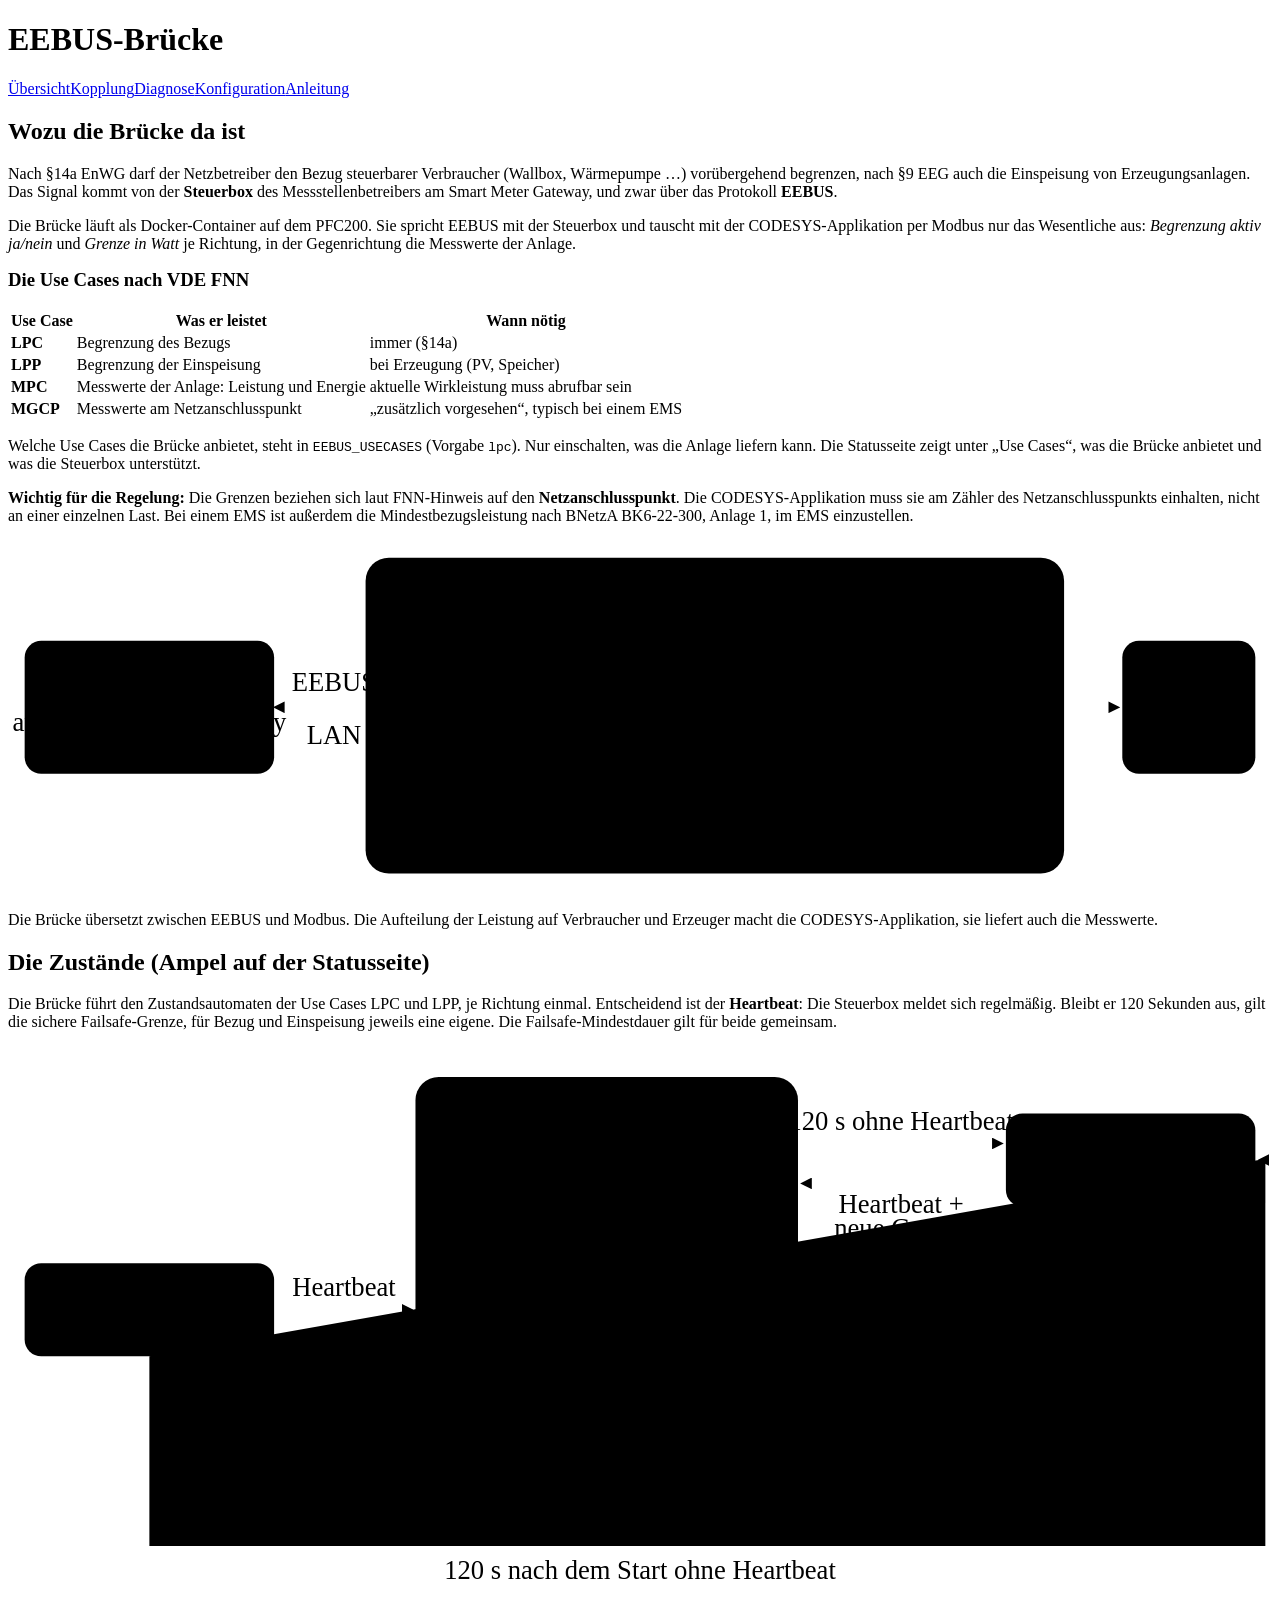
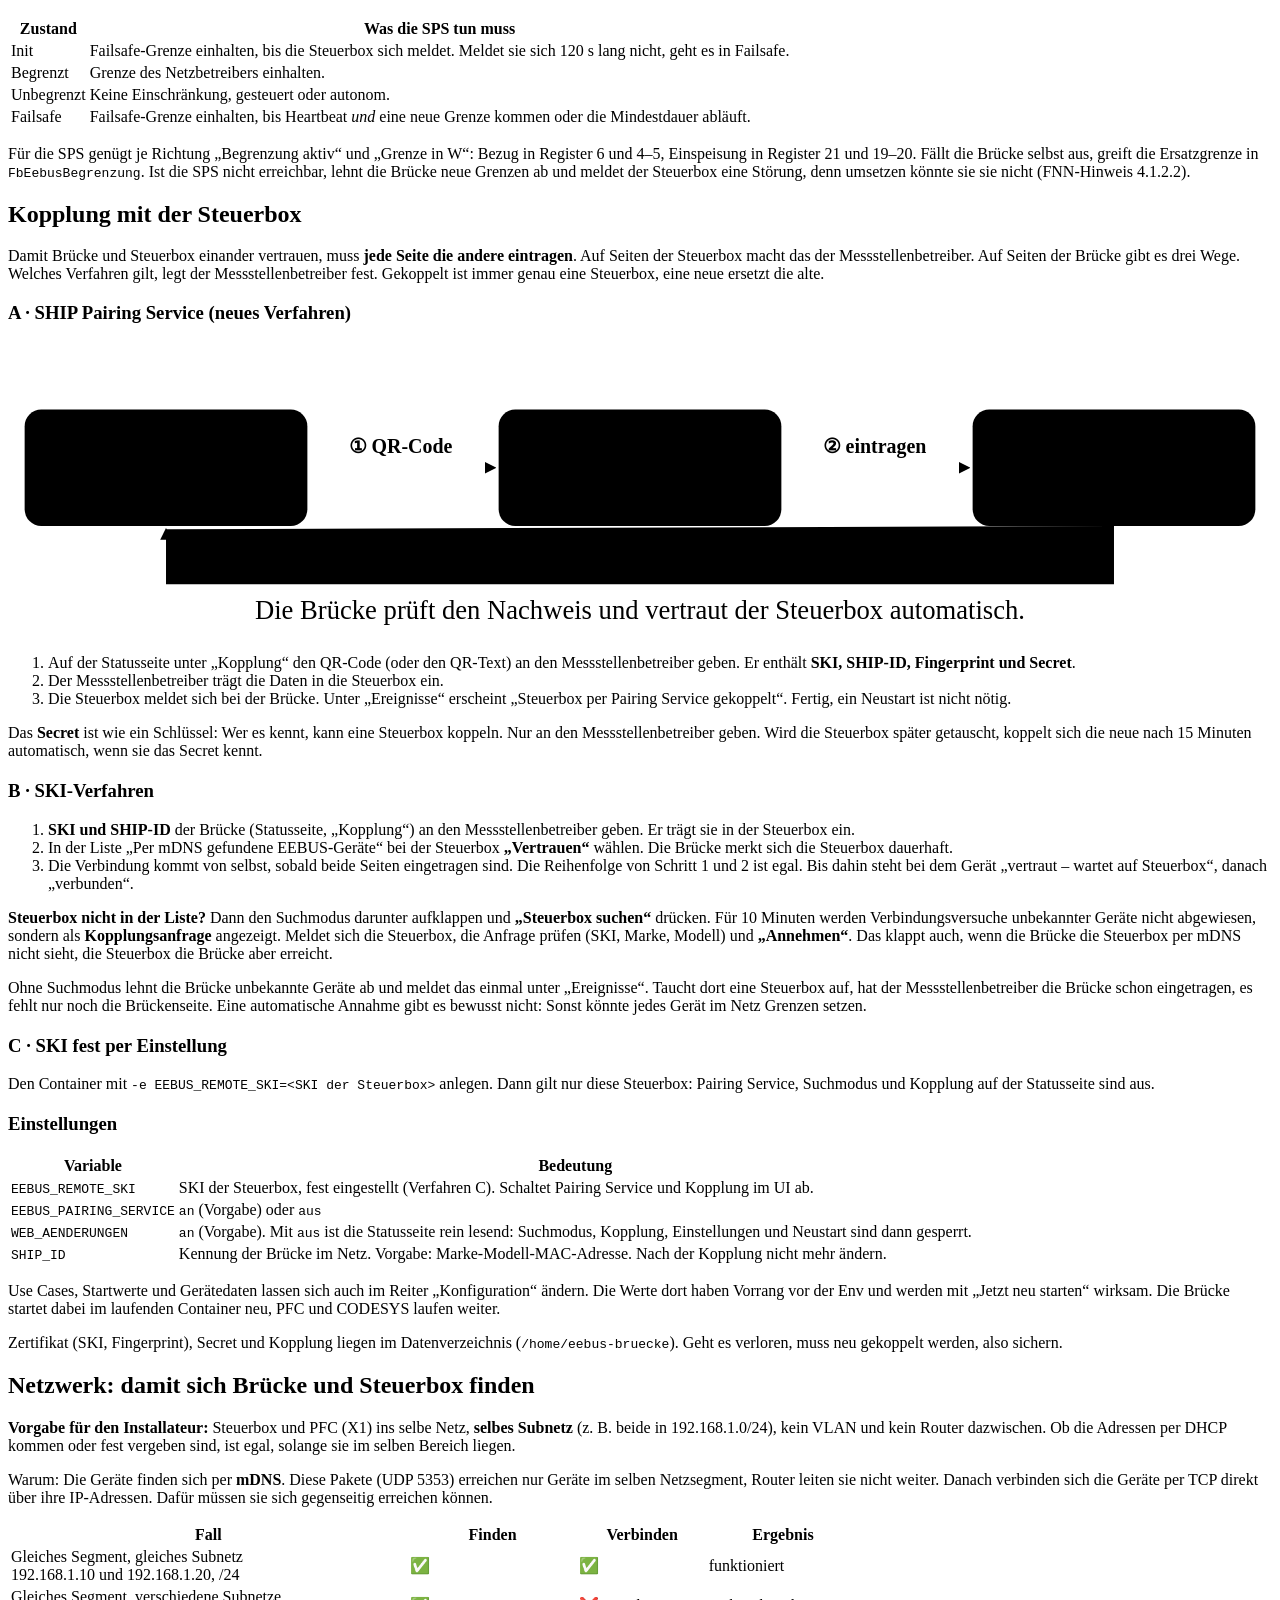
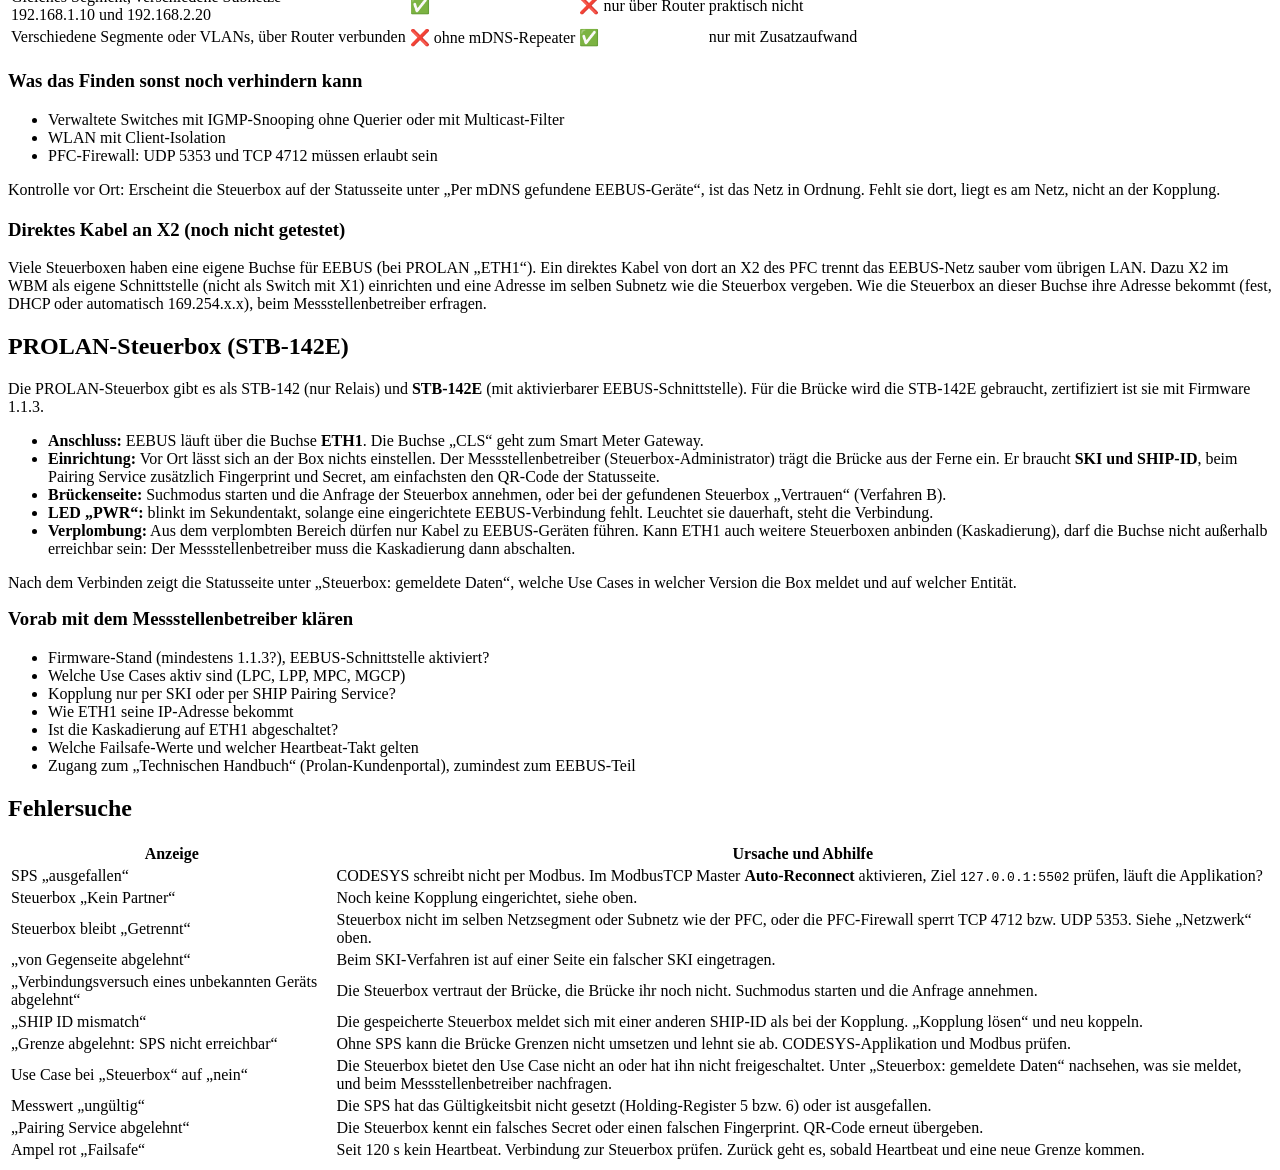
<file: bruecke/web/anleitung.html>
<!DOCTYPE html>
<html lang="de">
<head>
<meta charset="utf-8">
<meta name="viewport" content="width=device-width, initial-scale=1">
<title>Anleitung · EEBUS-Brücke</title>
<!--STIL-->
</head>
<body>
<main>
	<header>
		<div class="kopf">
			<h1>EEBUS-Brücke</h1>
			<nav><a href="./#uebersicht">Übersicht</a><a href="./#kopplung">Kopplung</a><a href="./#diagnose">Diagnose</a><a href="./#konfiguration">Konfiguration</a><a class="aktiv" href="anleitung">Anleitung</a></nav>
		</div>
	</header>

	<div class="anleitung">

	<section class="karte">
		<h2>Wozu die Brücke da ist</h2>
		<p>Nach §14a EnWG darf der Netzbetreiber den Bezug steuerbarer Verbraucher (Wallbox, Wärmepumpe …) vorübergehend begrenzen, nach §9 EEG auch die Einspeisung von Erzeugungsanlagen. Das Signal kommt von der <strong>Steuerbox</strong> des Messstellenbetreibers am Smart Meter Gateway, und zwar über das Protokoll <strong>EEBUS</strong>.</p>
		<p>Die Brücke läuft als Docker-Container auf dem PFC200. Sie spricht EEBUS mit der Steuerbox und tauscht mit der CODESYS-Applikation per Modbus nur das Wesentliche aus: <em>Begrenzung aktiv ja/nein</em> und <em>Grenze in Watt</em> je Richtung, in der Gegenrichtung die Messwerte der Anlage.</p>

		<h3 style="margin-top:16px">Die Use Cases nach VDE FNN</h3>
		<table>
			<thead><tr><th>Use Case</th><th>Was er leistet</th><th>Wann nötig</th></tr></thead>
			<tbody>
				<tr><td><strong>LPC</strong></td><td>Begrenzung des Bezugs</td><td>immer (§14a)</td></tr>
				<tr><td><strong>LPP</strong></td><td>Begrenzung der Einspeisung</td><td>bei Erzeugung (PV, Speicher)</td></tr>
				<tr><td><strong>MPC</strong></td><td>Messwerte der Anlage: Leistung und Energie</td><td>aktuelle Wirkleistung muss abrufbar sein</td></tr>
				<tr><td><strong>MGCP</strong></td><td>Messwerte am Netzanschlusspunkt</td><td>„zusätzlich vorgesehen“, typisch bei einem EMS</td></tr>
			</tbody>
		</table>
		<p class="hinweis">Welche Use Cases die Brücke anbietet, steht in <code>EEBUS_USECASES</code> (Vorgabe <code>lpc</code>). Nur einschalten, was die Anlage liefern kann. Die Statusseite zeigt unter „Use Cases“, was die Brücke anbietet und was die Steuerbox unterstützt.</p>
		<p class="hinweis"><strong>Wichtig für die Regelung:</strong> Die Grenzen beziehen sich laut FNN-Hinweis auf den <strong>Netzanschlusspunkt</strong>. Die CODESYS-Applikation muss sie am Zähler des Netzanschlusspunkts einhalten, nicht an einer einzelnen Last. Bei einem EMS ist außerdem die Mindestbezugsleistung nach BNetzA BK6-22-300, Anlage 1, im EMS einzustellen.</p>

		<svg class="schaubild" viewBox="0 0 760 210" role="img" aria-label="Aufbau: Steuerbox, Brücke im Docker-Container, CODESYS-Applikation, Verbraucher">
			<defs>
				<marker id="pfeil1" viewBox="0 0 10 10" refX="9" refY="5" markerWidth="7" markerHeight="7" orient="auto-start-reverse"><path class="pfeilspitze" d="M0,0 L10,5 L0,10 z"/></marker>
			</defs>
			<rect class="kasten" x="10" y="60" width="150" height="80" rx="10"/>
			<text x="85" y="94" text-anchor="middle" font-weight="600" font-size="14">Steuerbox</text>
			<text x="85" y="114" text-anchor="middle" class="leise-text">am Smart Meter Gateway</text>

			<rect class="kasten-hell" x="215" y="10" width="420" height="190" rx="14"/>
			<text x="425" y="32" text-anchor="middle" class="leise-text">WAGO PFC200</text>

			<rect class="kasten" x="235" y="60" width="160" height="80" rx="10"/>
			<text x="315" y="94" text-anchor="middle" font-weight="600" font-size="14">Brücke</text>
			<text x="315" y="114" text-anchor="middle" class="leise-text">Docker-Container</text>

			<rect class="kasten" x="455" y="60" width="160" height="80" rx="10"/>
			<text x="535" y="94" text-anchor="middle" font-weight="600" font-size="14">CODESYS</text>
			<text x="535" y="114" text-anchor="middle" class="leise-text">FbEebusBruecke …</text>

			<rect class="kasten" x="670" y="60" width="80" height="80" rx="10"/>
			<text x="710" y="96" text-anchor="middle" font-weight="600" font-size="13">Anlage</text>
			<text x="710" y="113" text-anchor="middle" class="leise-text">Last, PV</text>

			<line class="linie" x1="160" y1="100" x2="233" y2="100" marker-end="url(#pfeil1)" marker-start="url(#pfeil1)"/>
			<text x="196" y="90" text-anchor="middle" class="leise-text">EEBUS</text>
			<text x="196" y="122" text-anchor="middle" class="leise-text">LAN</text>

			<line class="linie" x1="395" y1="100" x2="453" y2="100" marker-end="url(#pfeil1)" marker-start="url(#pfeil1)"/>
			<text x="424" y="90" text-anchor="middle" class="leise-text">Modbus</text>

			<line class="linie" x1="615" y1="100" x2="668" y2="100" marker-end="url(#pfeil1)" marker-start="url(#pfeil1)"/>

			<text x="315" y="170" text-anchor="middle" class="leise-text">Status-UI: Port 8090</text>
			<text x="535" y="170" text-anchor="middle" class="leise-text">127.0.0.1:5502</text>
		</svg>
		<p class="legende">Die Brücke übersetzt zwischen EEBUS und Modbus. Die Aufteilung der Leistung auf Verbraucher und Erzeuger macht die CODESYS-Applikation, sie liefert auch die Messwerte.</p>
	</section>

	<section class="karte" style="margin-top:16px">
		<h2>Die Zustände (Ampel auf der Statusseite)</h2>
		<p>Die Brücke führt den Zustandsautomaten der Use Cases LPC und LPP, je Richtung einmal. Entscheidend ist der <strong>Heartbeat</strong>: Die Steuerbox meldet sich regelmäßig. Bleibt er 120 Sekunden aus, gilt die sichere Failsafe-Grenze, für Bezug und Einspeisung jeweils eine eigene. Die Failsafe-Mindestdauer gilt für beide gemeinsam.</p>

		<svg class="schaubild" viewBox="0 0 760 335" role="img" aria-label="Zustände: Init, Begrenzt, Unbegrenzt, Failsafe, Unbegrenzt autonom und ihre Übergänge">
			<defs>
				<marker id="pfeil2" viewBox="0 0 10 10" refX="9" refY="5" markerWidth="7" markerHeight="7" orient="auto-start-reverse"><path class="pfeilspitze" d="M0,0 L10,5 L0,10 z"/></marker>
			</defs>

			<!-- Init -->
			<rect class="rot" x="10" y="130" width="150" height="56" rx="10" stroke-width="1.5"/>
			<text x="85" y="154" text-anchor="middle" font-weight="600" font-size="14">Init</text>
			<text x="85" y="172" text-anchor="middle" class="leise-text">Failsafe-Grenze gilt</text>

			<!-- Gesteuert -->
			<rect class="kasten-hell" x="245" y="18" width="230" height="258" rx="14"/>
			<text x="360" y="40" text-anchor="middle" class="leise-text">von der Steuerbox gesteuert</text>
			<rect class="orange" x="285" y="56" width="150" height="56" rx="10" stroke-width="1.5"/>
			<text x="360" y="80" text-anchor="middle" font-weight="600" font-size="14">Begrenzt</text>
			<text x="360" y="98" text-anchor="middle" class="leise-text">Grenze des Netzbetreibers</text>
			<rect class="gruen" x="285" y="198" width="150" height="56" rx="10" stroke-width="1.5"/>
			<text x="360" y="222" text-anchor="middle" font-weight="600" font-size="14">Unbegrenzt</text>
			<text x="360" y="240" text-anchor="middle" class="leise-text">keine Grenze aktiv</text>
			<line class="linie" x1="360" y1="114" x2="360" y2="196" marker-end="url(#pfeil2)" marker-start="url(#pfeil2)"/>
			<text x="368" y="150" class="leise-text">Grenze aktiv,</text>
			<text x="368" y="165" class="leise-text">aufgehoben</text>
			<text x="368" y="180" class="leise-text">oder abgelaufen</text>

			<!-- Failsafe -->
			<rect class="rot" x="600" y="40" width="150" height="56" rx="10" stroke-width="1.5"/>
			<text x="675" y="64" text-anchor="middle" font-weight="600" font-size="14">Failsafe</text>
			<text x="675" y="82" text-anchor="middle" class="leise-text">Failsafe-Grenze gilt</text>

			<!-- Autonom -->
			<rect class="gruen" x="600" y="220" width="150" height="56" rx="10" stroke-width="1.5"/>
			<text x="675" y="244" text-anchor="middle" font-weight="600" font-size="14">Unbegrenzt</text>
			<text x="675" y="262" text-anchor="middle" class="leise-text">autonom</text>

			<!-- Uebergaenge -->
			<line class="linie" x1="160" y1="158" x2="243" y2="158" marker-end="url(#pfeil2)"/>
			<text x="202" y="150" text-anchor="middle" class="leise-text">Heartbeat</text>

			<line class="linie" x1="475" y1="58" x2="598" y2="58" marker-end="url(#pfeil2)"/>
			<text x="537" y="50" text-anchor="middle" class="leise-text">120 s ohne Heartbeat</text>

			<line class="linie" x1="598" y1="82" x2="477" y2="82" marker-end="url(#pfeil2)"/>
			<text x="537" y="100" text-anchor="middle" class="leise-text">Heartbeat +</text>
			<text x="537" y="114" text-anchor="middle" class="leise-text">neue Grenze</text>

			<line class="linie" x1="675" y1="96" x2="675" y2="218" marker-end="url(#pfeil2)"/>
			<text x="667" y="152" text-anchor="end" class="leise-text">Failsafe-Mindestdauer</text>
			<text x="667" y="167" text-anchor="end" class="leise-text">(2–24 h) abgelaufen</text>

			<line class="linie" x1="600" y1="248" x2="477" y2="248" marker-end="url(#pfeil2)"/>
			<text x="537" y="240" text-anchor="middle" class="leise-text">Heartbeat</text>

			<path class="linie" d="M85,186 V300 H756 V68 H752" marker-end="url(#pfeil2)"/>
			<text x="380" y="320" text-anchor="middle" class="leise-text">120 s nach dem Start ohne Heartbeat</text>
		</svg>

		<table style="margin-top:8px">
			<thead><tr><th>Zustand</th><th>Was die SPS tun muss</th></tr></thead>
			<tbody>
				<tr><td><span class="marke rot">Init</span></td><td>Failsafe-Grenze einhalten, bis die Steuerbox sich meldet. Meldet sie sich 120 s lang nicht, geht es in Failsafe.</td></tr>
				<tr><td><span class="marke orange">Begrenzt</span></td><td>Grenze des Netzbetreibers einhalten.</td></tr>
				<tr><td><span class="marke gruen">Unbegrenzt</span></td><td>Keine Einschränkung, gesteuert oder autonom.</td></tr>
				<tr><td><span class="marke rot">Failsafe</span></td><td>Failsafe-Grenze einhalten, bis Heartbeat <em>und</em> eine neue Grenze kommen oder die Mindestdauer abläuft.</td></tr>
			</tbody>
		</table>
		<p class="hinweis">Für die SPS genügt je Richtung „Begrenzung aktiv“ und „Grenze in W“: Bezug in Register 6 und 4–5, Einspeisung in Register 21 und 19–20. Fällt die Brücke selbst aus, greift die Ersatzgrenze in <code>FbEebusBegrenzung</code>. Ist die SPS nicht erreichbar, lehnt die Brücke neue Grenzen ab und meldet der Steuerbox eine Störung, denn umsetzen könnte sie sie nicht (FNN-Hinweis 4.1.2.2).</p>
	</section>

	<section class="karte" style="margin-top:16px">
		<h2>Kopplung mit der Steuerbox</h2>
		<p>Damit Brücke und Steuerbox einander vertrauen, muss <strong>jede Seite die andere eintragen</strong>. Auf Seiten der Steuerbox macht das der Messstellenbetreiber. Auf Seiten der Brücke gibt es drei Wege. Welches Verfahren gilt, legt der Messstellenbetreiber fest. Gekoppelt ist immer genau eine Steuerbox, eine neue ersetzt die alte.</p>

		<h3>A · SHIP Pairing Service (neues Verfahren)</h3>
		<svg class="schaubild" viewBox="0 0 760 175" role="img" aria-label="Pairing Service: Brücke gibt QR-Code an Messstellenbetreiber, der richtet die Steuerbox ein, die Steuerbox meldet sich bei der Brücke an">
			<defs>
				<marker id="pfeil3" viewBox="0 0 10 10" refX="9" refY="5" markerWidth="7" markerHeight="7" orient="auto-start-reverse"><path class="pfeilspitze" d="M0,0 L10,5 L0,10 z"/></marker>
			</defs>
			<rect class="kasten" x="10" y="40" width="170" height="70" rx="10"/>
			<text x="95" y="70" text-anchor="middle" font-weight="600" font-size="14">Brücke</text>
			<text x="95" y="90" text-anchor="middle" class="leise-text">zeigt QR-Code</text>

			<rect class="kasten" x="295" y="40" width="170" height="70" rx="10"/>
			<text x="380" y="70" text-anchor="middle" font-weight="600" font-size="14">Messstellenbetreiber</text>
			<text x="380" y="90" text-anchor="middle" class="leise-text">richtet Steuerbox ein</text>

			<rect class="kasten" x="580" y="40" width="170" height="70" rx="10"/>
			<text x="665" y="70" text-anchor="middle" font-weight="600" font-size="14">Steuerbox</text>
			<text x="665" y="90" text-anchor="middle" class="leise-text">kennt jetzt das Secret</text>

			<line class="linie" x1="180" y1="75" x2="293" y2="75" marker-end="url(#pfeil3)"/>
			<text x="236" y="66" text-anchor="middle" font-size="12" font-weight="600">① QR-Code</text>
			<line class="linie" x1="465" y1="75" x2="578" y2="75" marker-end="url(#pfeil3)"/>
			<text x="521" y="66" text-anchor="middle" font-size="12" font-weight="600">② eintragen</text>

			<path class="linie" d="M665,110 V145 H95 V112" marker-end="url(#pfeil3)"/>
			<text x="380" y="138" text-anchor="middle" font-size="12" font-weight="600">③ meldet sich an und beweist das Secret</text>
			<text x="380" y="166" text-anchor="middle" class="leise-text">Die Brücke prüft den Nachweis und vertraut der Steuerbox automatisch.</text>
		</svg>
		<ol>
			<li>Auf der Statusseite unter „Kopplung“ den QR-Code (oder den QR-Text) an den Messstellenbetreiber geben. Er enthält <strong>SKI, SHIP-ID, Fingerprint und Secret</strong>.</li>
			<li>Der Messstellenbetreiber trägt die Daten in die Steuerbox ein.</li>
			<li>Die Steuerbox meldet sich bei der Brücke. Unter „Ereignisse“ erscheint „Steuerbox per Pairing Service gekoppelt“. Fertig, ein Neustart ist nicht nötig.</li>
		</ol>
		<p class="hinweis">Das <strong>Secret</strong> ist wie ein Schlüssel: Wer es kennt, kann eine Steuerbox koppeln. Nur an den Messstellenbetreiber geben. Wird die Steuerbox später getauscht, koppelt sich die neue nach 15 Minuten automatisch, wenn sie das Secret kennt.</p>

		<h3 style="margin-top:20px">B · SKI-Verfahren</h3>
		<ol>
			<li><strong>SKI und SHIP-ID</strong> der Brücke (Statusseite, „Kopplung“) an den Messstellenbetreiber geben. Er trägt sie in der Steuerbox ein.</li>
			<li>In der Liste „Per mDNS gefundene EEBUS-Geräte“ bei der Steuerbox <strong>„Vertrauen“</strong> wählen. Die Brücke merkt sich die Steuerbox dauerhaft.</li>
			<li>Die Verbindung kommt von selbst, sobald beide Seiten eingetragen sind. Die Reihenfolge von Schritt 1 und 2 ist egal. Bis dahin steht bei dem Gerät „vertraut – wartet auf Steuerbox“, danach „verbunden“.</li>
		</ol>
		<p><strong>Steuerbox nicht in der Liste?</strong> Dann den Suchmodus darunter aufklappen und <strong>„Steuerbox suchen“</strong> drücken. Für 10 Minuten werden Verbindungsversuche unbekannter Geräte nicht abgewiesen, sondern als <strong>Kopplungsanfrage</strong> angezeigt. Meldet sich die Steuerbox, die Anfrage prüfen (SKI, Marke, Modell) und <strong>„Annehmen“</strong>. Das klappt auch, wenn die Brücke die Steuerbox per mDNS nicht sieht, die Steuerbox die Brücke aber erreicht.</p>
		<p class="hinweis">Ohne Suchmodus lehnt die Brücke unbekannte Geräte ab und meldet das einmal unter „Ereignisse“. Taucht dort eine Steuerbox auf, hat der Messstellenbetreiber die Brücke schon eingetragen, es fehlt nur noch die Brückenseite. Eine automatische Annahme gibt es bewusst nicht: Sonst könnte jedes Gerät im Netz Grenzen setzen.</p>

		<h3 style="margin-top:20px">C · SKI fest per Einstellung</h3>
		<p>Den Container mit <code>-e EEBUS_REMOTE_SKI=&lt;SKI der Steuerbox&gt;</code> anlegen. Dann gilt nur diese Steuerbox: Pairing Service, Suchmodus und Kopplung auf der Statusseite sind aus.</p>

		<h3 style="margin-top:20px">Einstellungen</h3>
		<table>
			<thead><tr><th>Variable</th><th>Bedeutung</th></tr></thead>
			<tbody>
				<tr><td><code>EEBUS_REMOTE_SKI</code></td><td>SKI der Steuerbox, fest eingestellt (Verfahren C). Schaltet Pairing Service und Kopplung im UI ab.</td></tr>
				<tr><td><code>EEBUS_PAIRING_SERVICE</code></td><td><code>an</code> (Vorgabe) oder <code>aus</code></td></tr>
				<tr><td><code>WEB_AENDERUNGEN</code></td><td><code>an</code> (Vorgabe). Mit <code>aus</code> ist die Statusseite rein lesend: Suchmodus, Kopplung, Einstellungen und Neustart sind dann gesperrt.</td></tr>
				<tr><td><code>SHIP_ID</code></td><td>Kennung der Brücke im Netz. Vorgabe: Marke-Modell-MAC-Adresse. Nach der Kopplung nicht mehr ändern.</td></tr>
			</tbody>
		</table>
		<p class="hinweis">Use Cases, Startwerte und Gerätedaten lassen sich auch im Reiter „Konfiguration“ ändern. Die Werte dort haben Vorrang vor der Env und werden mit „Jetzt neu starten“ wirksam. Die Brücke startet dabei im laufenden Container neu, PFC und CODESYS laufen weiter.</p>
		<p class="hinweis">Zertifikat (SKI, Fingerprint), Secret und Kopplung liegen im Datenverzeichnis (<code>/home/eebus-bruecke</code>). Geht es verloren, muss neu gekoppelt werden, also sichern.</p>
	</section>

	<section class="karte" style="margin-top:16px">
		<h2>Netzwerk: damit sich Brücke und Steuerbox finden</h2>
		<p><strong>Vorgabe für den Installateur:</strong> Steuerbox und PFC (X1) ins selbe Netz, <strong>selbes Subnetz</strong> (z. B. beide in 192.168.1.0/24), kein VLAN und kein Router dazwischen. Ob die Adressen per DHCP kommen oder fest vergeben sind, ist egal, solange sie im selben Bereich liegen.</p>
		<p>Warum: Die Geräte finden sich per <strong>mDNS</strong>. Diese Pakete (UDP 5353) erreichen nur Geräte im selben Netzsegment, Router leiten sie nicht weiter. Danach verbinden sich die Geräte per TCP direkt über ihre IP-Adressen. Dafür müssen sie sich gegenseitig erreichen können.</p>
		<table>
			<thead><tr><th>Fall</th><th>Finden</th><th>Verbinden</th><th>Ergebnis</th></tr></thead>
			<tbody>
				<tr><td>Gleiches Segment, gleiches Subnetz<br><span class="leise">192.168.1.10 und 192.168.1.20, /24</span></td><td>✅</td><td>✅</td><td><span class="marke gruen">funktioniert</span></td></tr>
				<tr><td>Gleiches Segment, verschiedene Subnetze<br><span class="leise">192.168.1.10 und 192.168.2.20</span></td><td>✅</td><td>❌ nur über Router</td><td><span class="marke rot">praktisch nicht</span></td></tr>
				<tr><td>Verschiedene Segmente oder VLANs, über Router verbunden</td><td>❌ ohne mDNS-Repeater</td><td>✅</td><td><span class="marke orange">nur mit Zusatzaufwand</span></td></tr>
			</tbody>
		</table>
		<h3 style="margin-top:20px">Was das Finden sonst noch verhindern kann</h3>
		<ul>
			<li>Verwaltete Switches mit IGMP-Snooping ohne Querier oder mit Multicast-Filter</li>
			<li>WLAN mit Client-Isolation</li>
			<li>PFC-Firewall: UDP 5353 und TCP 4712 müssen erlaubt sein</li>
		</ul>
		<p class="hinweis">Kontrolle vor Ort: Erscheint die Steuerbox auf der Statusseite unter „Per mDNS gefundene EEBUS-Geräte“, ist das Netz in Ordnung. Fehlt sie dort, liegt es am Netz, nicht an der Kopplung.</p>
		<h3 style="margin-top:20px">Direktes Kabel an X2 (noch nicht getestet)</h3>
		<p>Viele Steuerboxen haben eine eigene Buchse für EEBUS (bei PROLAN „ETH1“). Ein direktes Kabel von dort an X2 des PFC trennt das EEBUS-Netz sauber vom übrigen LAN. Dazu X2 im WBM als eigene Schnittstelle (nicht als Switch mit X1) einrichten und eine Adresse im selben Subnetz wie die Steuerbox vergeben. Wie die Steuerbox an dieser Buchse ihre Adresse bekommt (fest, DHCP oder automatisch 169.254.x.x), beim Messstellenbetreiber erfragen.</p>
	</section>

	<section class="karte" style="margin-top:16px">
		<h2>PROLAN-Steuerbox (STB-142E)</h2>
		<p>Die PROLAN-Steuerbox gibt es als STB-142 (nur Relais) und <strong>STB-142E</strong> (mit aktivierbarer EEBUS-Schnittstelle). Für die Brücke wird die STB-142E gebraucht, zertifiziert ist sie mit Firmware 1.1.3.</p>
		<ul>
			<li><strong>Anschluss:</strong> EEBUS läuft über die Buchse <strong>ETH1</strong>. Die Buchse „CLS“ geht zum Smart Meter Gateway.</li>
			<li><strong>Einrichtung:</strong> Vor Ort lässt sich an der Box nichts einstellen. Der Messstellenbetreiber (Steuerbox-Administrator) trägt die Brücke aus der Ferne ein. Er braucht <strong>SKI und SHIP-ID</strong>, beim Pairing Service zusätzlich Fingerprint und Secret, am einfachsten den QR-Code der Statusseite.</li>
			<li><strong>Brückenseite:</strong> Suchmodus starten und die Anfrage der Steuerbox annehmen, oder bei der gefundenen Steuerbox „Vertrauen“ (Verfahren B).</li>
			<li><strong>LED „PWR“:</strong> blinkt im Sekundentakt, solange eine eingerichtete EEBUS-Verbindung fehlt. Leuchtet sie dauerhaft, steht die Verbindung.</li>
			<li><strong>Verplombung:</strong> Aus dem verplombten Bereich dürfen nur Kabel zu EEBUS-Geräten führen. Kann ETH1 auch weitere Steuerboxen anbinden (Kaskadierung), darf die Buchse nicht außerhalb erreichbar sein: Der Messstellenbetreiber muss die Kaskadierung dann abschalten.</li>
		</ul>
		<p>Nach dem Verbinden zeigt die Statusseite unter „Steuerbox: gemeldete Daten“, welche Use Cases in welcher Version die Box meldet und auf welcher Entität.</p>
		<h3 style="margin-top:16px">Vorab mit dem Messstellenbetreiber klären</h3>
		<ul>
			<li>Firmware-Stand (mindestens 1.1.3?), EEBUS-Schnittstelle aktiviert?</li>
			<li>Welche Use Cases aktiv sind (LPC, LPP, MPC, MGCP)</li>
			<li>Kopplung nur per SKI oder per SHIP Pairing Service?</li>
			<li>Wie ETH1 seine IP-Adresse bekommt</li>
			<li>Ist die Kaskadierung auf ETH1 abgeschaltet?</li>
			<li>Welche Failsafe-Werte und welcher Heartbeat-Takt gelten</li>
			<li>Zugang zum „Technischen Handbuch“ (Prolan-Kundenportal), zumindest zum EEBUS-Teil</li>
		</ul>
	</section>

	<section class="karte" style="margin-top:16px">
		<h2>Fehlersuche</h2>
		<table>
			<thead><tr><th>Anzeige</th><th>Ursache und Abhilfe</th></tr></thead>
			<tbody>
				<tr><td>SPS „ausgefallen“</td><td>CODESYS schreibt nicht per Modbus. Im ModbusTCP Master <strong>Auto-Reconnect</strong> aktivieren, Ziel <code>127.0.0.1:5502</code> prüfen, läuft die Applikation?</td></tr>
				<tr><td>Steuerbox „Kein Partner“</td><td>Noch keine Kopplung eingerichtet, siehe oben.</td></tr>
				<tr><td>Steuerbox bleibt „Getrennt“</td><td>Steuerbox nicht im selben Netzsegment oder Subnetz wie der PFC, oder die PFC-Firewall sperrt TCP 4712 bzw. UDP 5353. Siehe „Netzwerk“ oben.</td></tr>
				<tr><td>„von Gegenseite abgelehnt“</td><td>Beim SKI-Verfahren ist auf einer Seite ein falscher SKI eingetragen.</td></tr>
				<tr><td>„Verbindungsversuch eines unbekannten Geräts abgelehnt“</td><td>Die Steuerbox vertraut der Brücke, die Brücke ihr noch nicht. Suchmodus starten und die Anfrage annehmen.</td></tr>
				<tr><td>„SHIP ID mismatch“</td><td>Die gespeicherte Steuerbox meldet sich mit einer anderen SHIP-ID als bei der Kopplung. „Kopplung lösen“ und neu koppeln.</td></tr>
				<tr><td>„Grenze abgelehnt: SPS nicht erreichbar“</td><td>Ohne SPS kann die Brücke Grenzen nicht umsetzen und lehnt sie ab. CODESYS-Applikation und Modbus prüfen.</td></tr>
				<tr><td>Use Case bei „Steuerbox“ auf „nein“</td><td>Die Steuerbox bietet den Use Case nicht an oder hat ihn nicht freigeschaltet. Unter „Steuerbox: gemeldete Daten“ nachsehen, was sie meldet, und beim Messstellenbetreiber nachfragen.</td></tr>
				<tr><td>Messwert „ungültig“</td><td>Die SPS hat das Gültigkeitsbit nicht gesetzt (Holding-Register 5 bzw. 6) oder ist ausgefallen.</td></tr>
				<tr><td>„Pairing Service abgelehnt“</td><td>Die Steuerbox kennt ein falsches Secret oder einen falschen Fingerprint. QR-Code erneut übergeben.</td></tr>
				<tr><td>Ampel rot „Failsafe“</td><td>Seit 120 s kein Heartbeat. Verbindung zur Steuerbox prüfen. Zurück geht es, sobald Heartbeat und eine neue Grenze kommen.</td></tr>
			</tbody>
		</table>
	</section>

	</div>
</main>
</body>
</html>
</file>
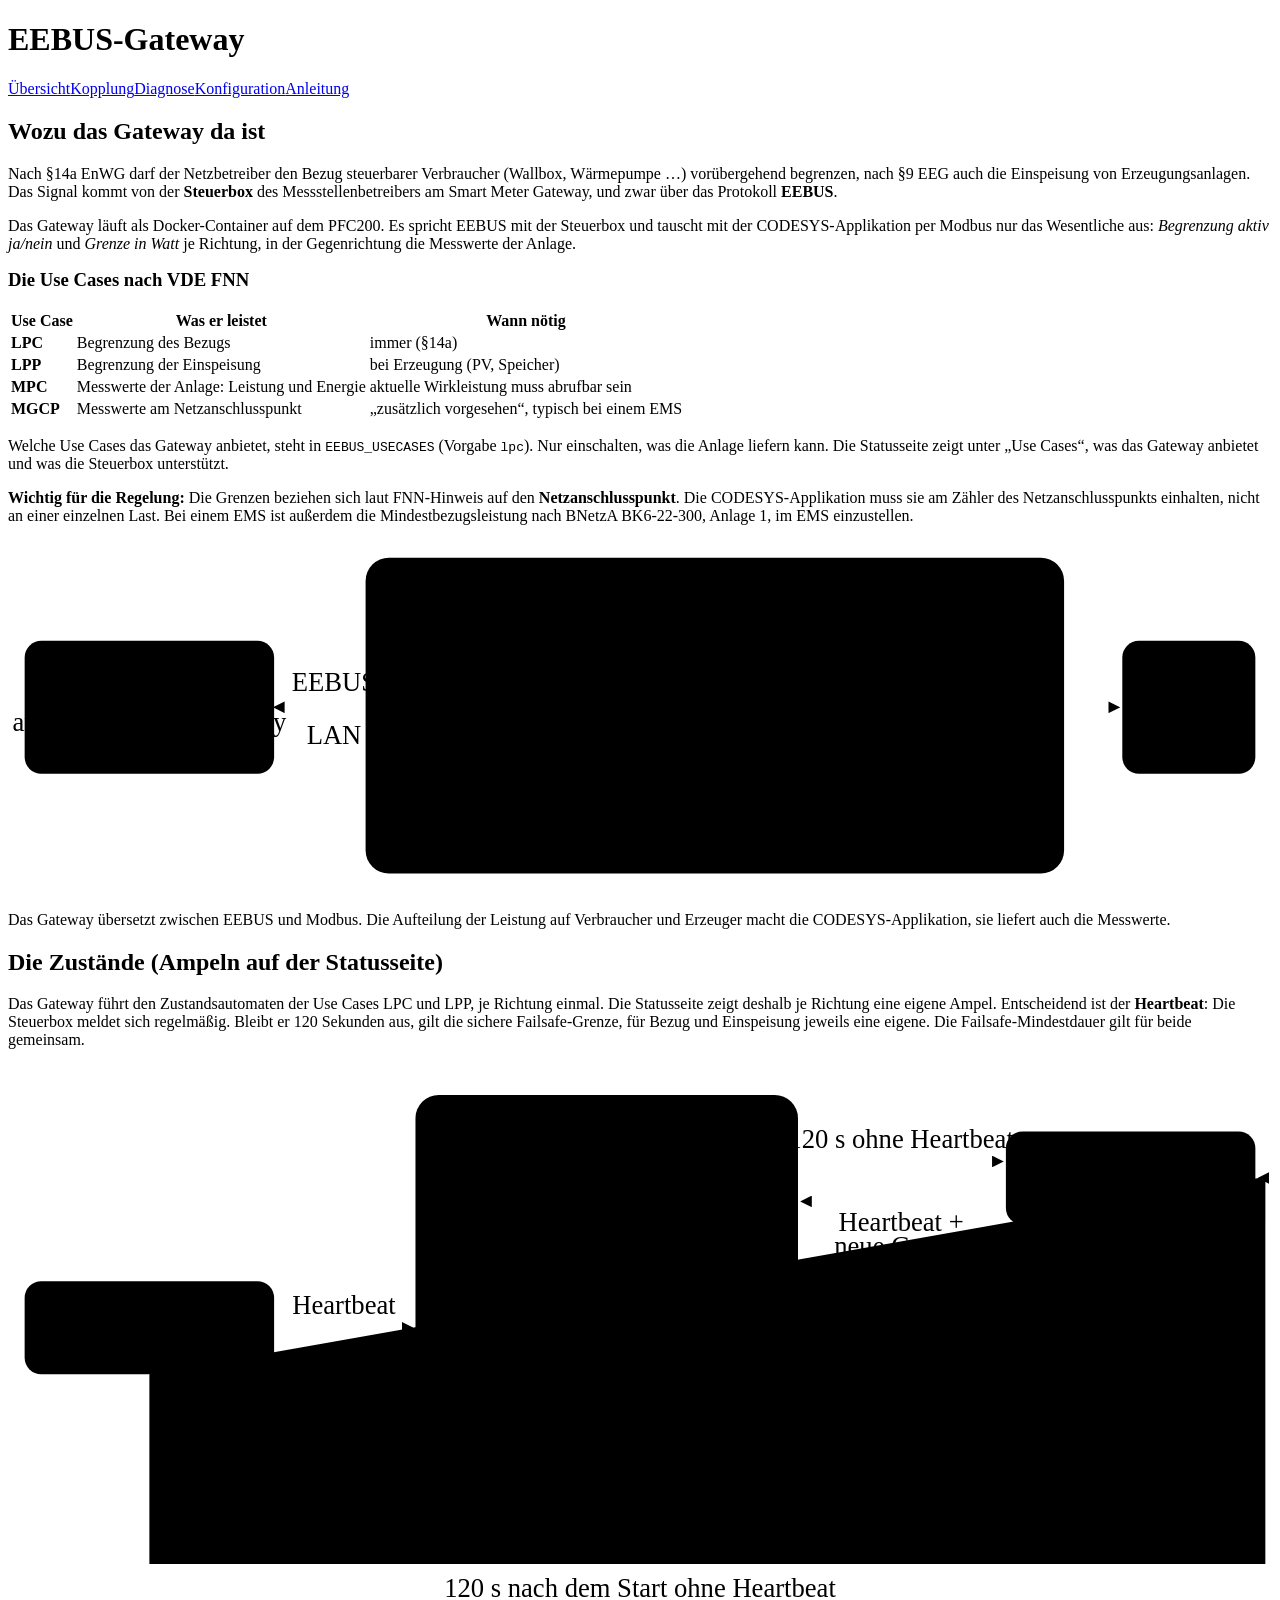
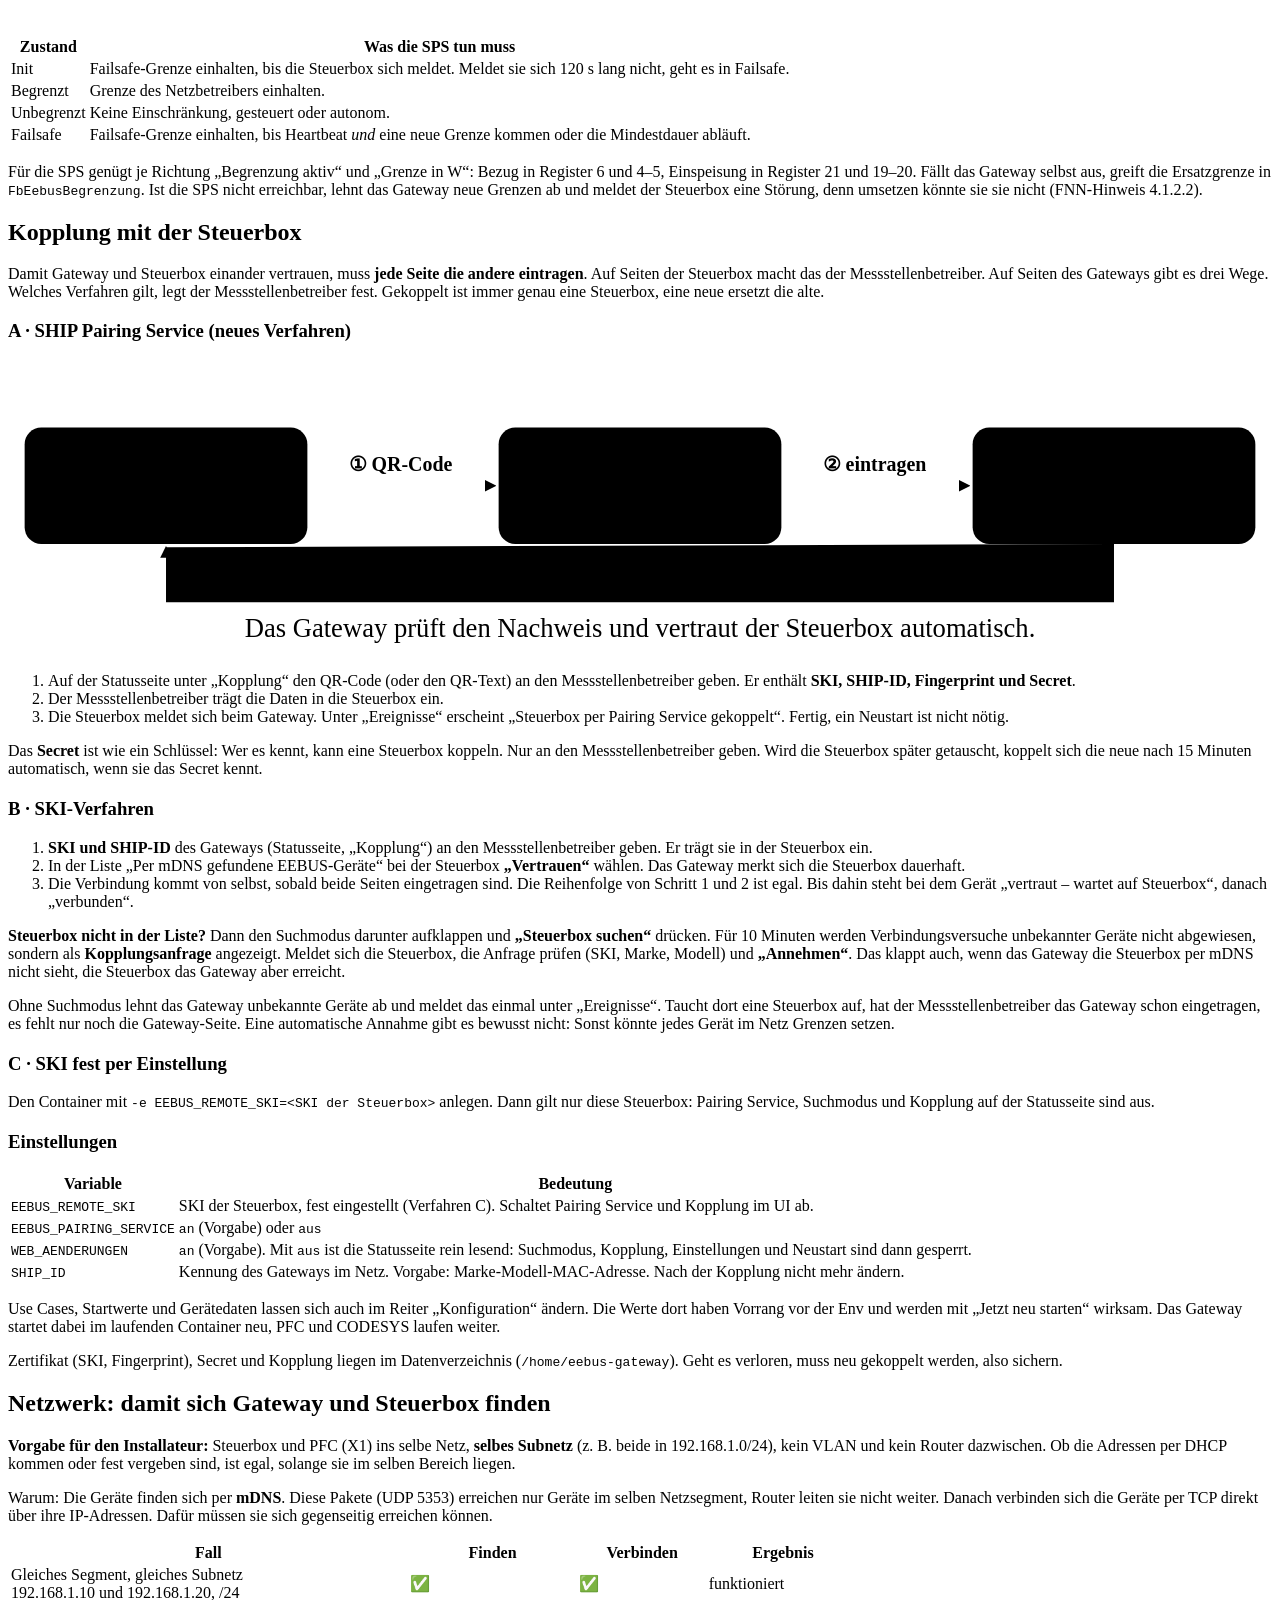
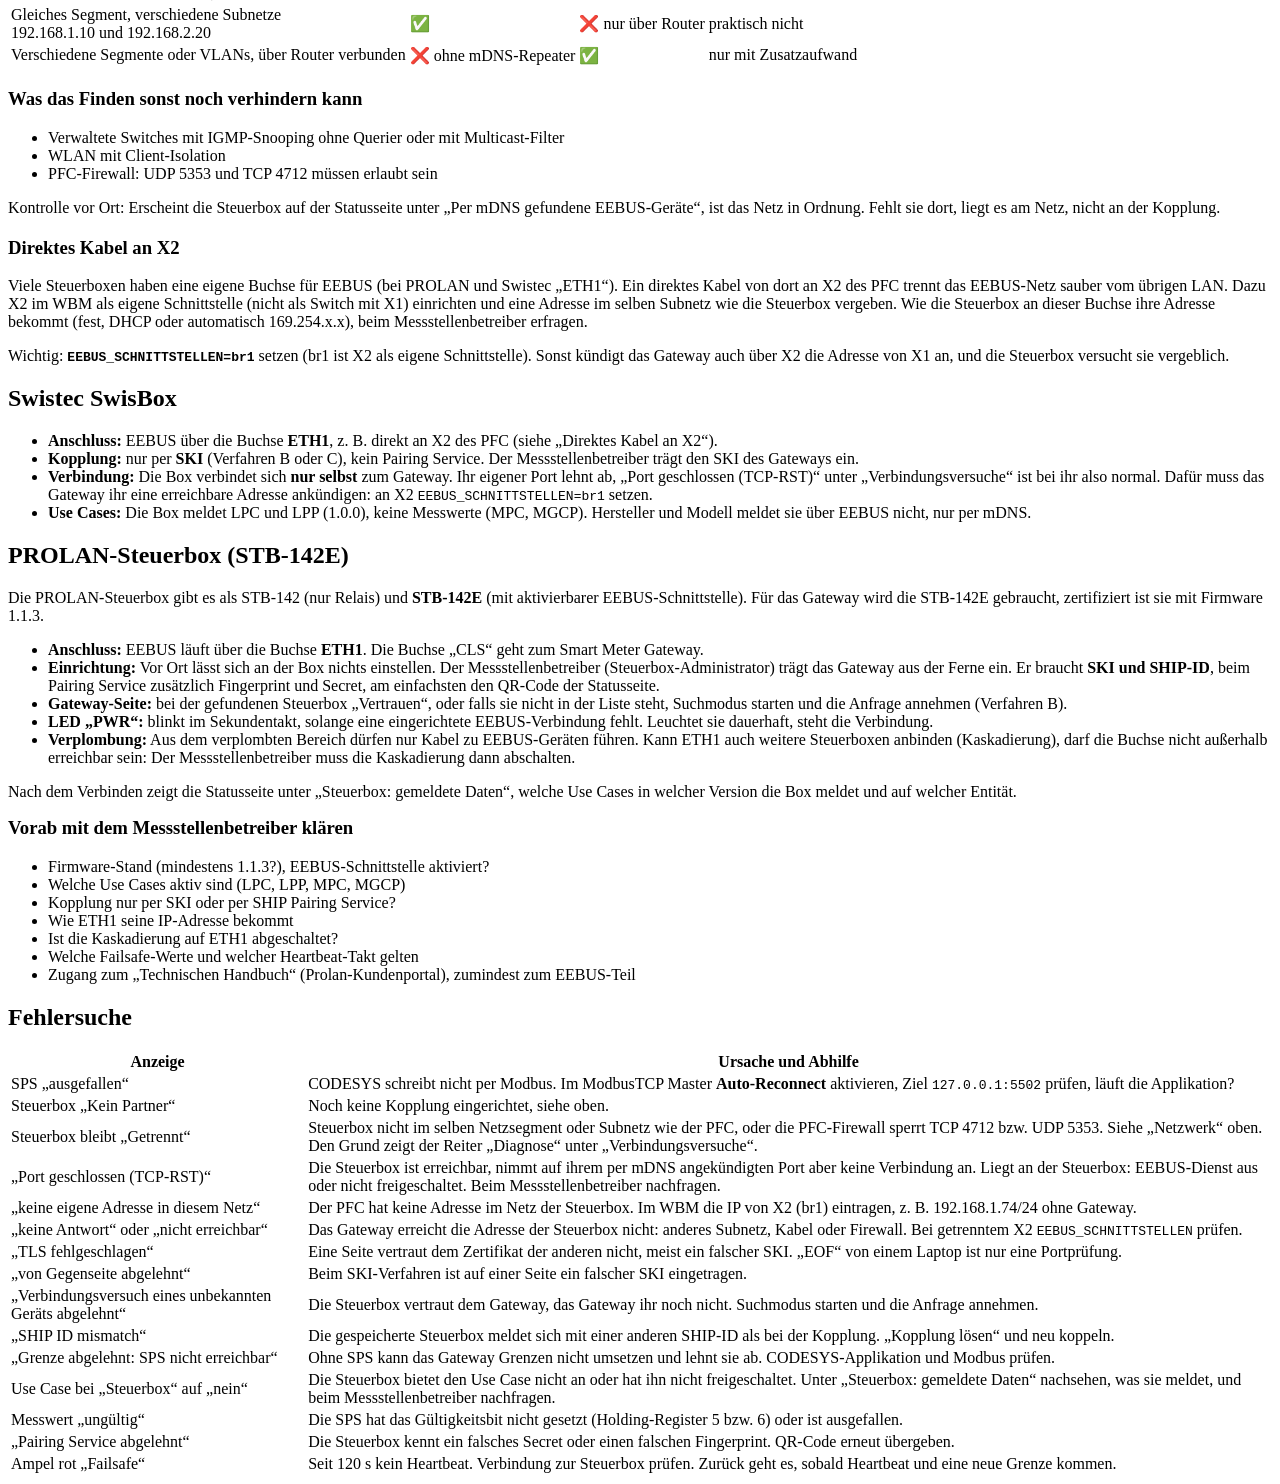
<file: gateway/web/anleitung.html>
<!DOCTYPE html>
<html lang="de">
<head>
<meta charset="utf-8">
<meta name="viewport" content="width=device-width, initial-scale=1">
<title>Anleitung · EEBUS-Gateway</title>
<!--STIL-->
</head>
<body>
<main>
	<header>
		<div class="kopf">
			<h1>EEBUS-Gateway</h1>
			<nav><a href="./#uebersicht">Übersicht</a><a href="./#kopplung">Kopplung</a><a href="./#diagnose">Diagnose</a><a href="./#konfiguration">Konfiguration</a><a class="aktiv" href="anleitung">Anleitung</a></nav>
		</div>
	</header>

	<div class="anleitung">

	<section class="karte">
		<h2>Wozu das Gateway da ist</h2>
		<p>Nach §14a EnWG darf der Netzbetreiber den Bezug steuerbarer Verbraucher (Wallbox, Wärmepumpe …) vorübergehend begrenzen, nach §9 EEG auch die Einspeisung von Erzeugungsanlagen. Das Signal kommt von der <strong>Steuerbox</strong> des Messstellenbetreibers am Smart Meter Gateway, und zwar über das Protokoll <strong>EEBUS</strong>.</p>
		<p>Das Gateway läuft als Docker-Container auf dem PFC200. Es spricht EEBUS mit der Steuerbox und tauscht mit der CODESYS-Applikation per Modbus nur das Wesentliche aus: <em>Begrenzung aktiv ja/nein</em> und <em>Grenze in Watt</em> je Richtung, in der Gegenrichtung die Messwerte der Anlage.</p>

		<h3 style="margin-top:16px">Die Use Cases nach VDE FNN</h3>
		<table>
			<thead><tr><th>Use Case</th><th>Was er leistet</th><th>Wann nötig</th></tr></thead>
			<tbody>
				<tr><td><strong>LPC</strong></td><td>Begrenzung des Bezugs</td><td>immer (§14a)</td></tr>
				<tr><td><strong>LPP</strong></td><td>Begrenzung der Einspeisung</td><td>bei Erzeugung (PV, Speicher)</td></tr>
				<tr><td><strong>MPC</strong></td><td>Messwerte der Anlage: Leistung und Energie</td><td>aktuelle Wirkleistung muss abrufbar sein</td></tr>
				<tr><td><strong>MGCP</strong></td><td>Messwerte am Netzanschlusspunkt</td><td>„zusätzlich vorgesehen“, typisch bei einem EMS</td></tr>
			</tbody>
		</table>
		<p class="hinweis">Welche Use Cases das Gateway anbietet, steht in <code>EEBUS_USECASES</code> (Vorgabe <code>lpc</code>). Nur einschalten, was die Anlage liefern kann. Die Statusseite zeigt unter „Use Cases“, was das Gateway anbietet und was die Steuerbox unterstützt.</p>
		<p class="hinweis"><strong>Wichtig für die Regelung:</strong> Die Grenzen beziehen sich laut FNN-Hinweis auf den <strong>Netzanschlusspunkt</strong>. Die CODESYS-Applikation muss sie am Zähler des Netzanschlusspunkts einhalten, nicht an einer einzelnen Last. Bei einem EMS ist außerdem die Mindestbezugsleistung nach BNetzA BK6-22-300, Anlage 1, im EMS einzustellen.</p>

		<svg class="schaubild" viewBox="0 0 760 210" role="img" aria-label="Aufbau: Steuerbox, Gateway im Docker-Container, CODESYS-Applikation, Verbraucher">
			<defs>
				<marker id="pfeil1" viewBox="0 0 10 10" refX="9" refY="5" markerWidth="7" markerHeight="7" orient="auto-start-reverse"><path class="pfeilspitze" d="M0,0 L10,5 L0,10 z"/></marker>
			</defs>
			<rect class="kasten" x="10" y="60" width="150" height="80" rx="10"/>
			<text x="85" y="94" text-anchor="middle" font-weight="600" font-size="14">Steuerbox</text>
			<text x="85" y="114" text-anchor="middle" class="leise-text">am Smart Meter Gateway</text>

			<rect class="kasten-hell" x="215" y="10" width="420" height="190" rx="14"/>
			<text x="425" y="32" text-anchor="middle" class="leise-text">WAGO PFC200</text>

			<rect class="kasten" x="235" y="60" width="160" height="80" rx="10"/>
			<text x="315" y="94" text-anchor="middle" font-weight="600" font-size="14">Gateway</text>
			<text x="315" y="114" text-anchor="middle" class="leise-text">Docker-Container</text>

			<rect class="kasten" x="455" y="60" width="160" height="80" rx="10"/>
			<text x="535" y="94" text-anchor="middle" font-weight="600" font-size="14">CODESYS</text>
			<text x="535" y="114" text-anchor="middle" class="leise-text">FbEebusGateway …</text>

			<rect class="kasten" x="670" y="60" width="80" height="80" rx="10"/>
			<text x="710" y="96" text-anchor="middle" font-weight="600" font-size="13">Anlage</text>
			<text x="710" y="113" text-anchor="middle" class="leise-text">Last, PV</text>

			<line class="linie" x1="160" y1="100" x2="233" y2="100" marker-end="url(#pfeil1)" marker-start="url(#pfeil1)"/>
			<text x="196" y="90" text-anchor="middle" class="leise-text">EEBUS</text>
			<text x="196" y="122" text-anchor="middle" class="leise-text">LAN</text>

			<line class="linie" x1="395" y1="100" x2="453" y2="100" marker-end="url(#pfeil1)" marker-start="url(#pfeil1)"/>
			<text x="424" y="90" text-anchor="middle" class="leise-text">Modbus</text>

			<line class="linie" x1="615" y1="100" x2="668" y2="100" marker-end="url(#pfeil1)" marker-start="url(#pfeil1)"/>

			<text x="315" y="170" text-anchor="middle" class="leise-text">Status-UI: Port 8090</text>
			<text x="535" y="170" text-anchor="middle" class="leise-text">127.0.0.1:5502</text>
		</svg>
		<p class="legende">Das Gateway übersetzt zwischen EEBUS und Modbus. Die Aufteilung der Leistung auf Verbraucher und Erzeuger macht die CODESYS-Applikation, sie liefert auch die Messwerte.</p>
	</section>

	<section class="karte" style="margin-top:16px">
		<h2>Die Zustände (Ampeln auf der Statusseite)</h2>
		<p>Das Gateway führt den Zustandsautomaten der Use Cases LPC und LPP, je Richtung einmal. Die Statusseite zeigt deshalb je Richtung eine eigene Ampel. Entscheidend ist der <strong>Heartbeat</strong>: Die Steuerbox meldet sich regelmäßig. Bleibt er 120 Sekunden aus, gilt die sichere Failsafe-Grenze, für Bezug und Einspeisung jeweils eine eigene. Die Failsafe-Mindestdauer gilt für beide gemeinsam.</p>

		<svg class="schaubild" viewBox="0 0 760 335" role="img" aria-label="Zustände: Init, Begrenzt, Unbegrenzt, Failsafe, Unbegrenzt autonom und ihre Übergänge">
			<defs>
				<marker id="pfeil2" viewBox="0 0 10 10" refX="9" refY="5" markerWidth="7" markerHeight="7" orient="auto-start-reverse"><path class="pfeilspitze" d="M0,0 L10,5 L0,10 z"/></marker>
			</defs>

			<!-- Init -->
			<rect class="rot" x="10" y="130" width="150" height="56" rx="10" stroke-width="1.5"/>
			<text x="85" y="154" text-anchor="middle" font-weight="600" font-size="14">Init</text>
			<text x="85" y="172" text-anchor="middle" class="leise-text">Failsafe-Grenze gilt</text>

			<!-- Gesteuert -->
			<rect class="kasten-hell" x="245" y="18" width="230" height="258" rx="14"/>
			<text x="360" y="40" text-anchor="middle" class="leise-text">von der Steuerbox gesteuert</text>
			<rect class="orange" x="285" y="56" width="150" height="56" rx="10" stroke-width="1.5"/>
			<text x="360" y="80" text-anchor="middle" font-weight="600" font-size="14">Begrenzt</text>
			<text x="360" y="98" text-anchor="middle" class="leise-text">Grenze des Netzbetreibers</text>
			<rect class="gruen" x="285" y="198" width="150" height="56" rx="10" stroke-width="1.5"/>
			<text x="360" y="222" text-anchor="middle" font-weight="600" font-size="14">Unbegrenzt</text>
			<text x="360" y="240" text-anchor="middle" class="leise-text">keine Grenze aktiv</text>
			<line class="linie" x1="360" y1="114" x2="360" y2="196" marker-end="url(#pfeil2)" marker-start="url(#pfeil2)"/>
			<text x="368" y="150" class="leise-text">Grenze aktiv,</text>
			<text x="368" y="165" class="leise-text">aufgehoben</text>
			<text x="368" y="180" class="leise-text">oder abgelaufen</text>

			<!-- Failsafe -->
			<rect class="rot" x="600" y="40" width="150" height="56" rx="10" stroke-width="1.5"/>
			<text x="675" y="64" text-anchor="middle" font-weight="600" font-size="14">Failsafe</text>
			<text x="675" y="82" text-anchor="middle" class="leise-text">Failsafe-Grenze gilt</text>

			<!-- Autonom -->
			<rect class="gruen" x="600" y="220" width="150" height="56" rx="10" stroke-width="1.5"/>
			<text x="675" y="244" text-anchor="middle" font-weight="600" font-size="14">Unbegrenzt</text>
			<text x="675" y="262" text-anchor="middle" class="leise-text">autonom</text>

			<!-- Uebergaenge -->
			<line class="linie" x1="160" y1="158" x2="243" y2="158" marker-end="url(#pfeil2)"/>
			<text x="202" y="150" text-anchor="middle" class="leise-text">Heartbeat</text>

			<line class="linie" x1="475" y1="58" x2="598" y2="58" marker-end="url(#pfeil2)"/>
			<text x="537" y="50" text-anchor="middle" class="leise-text">120 s ohne Heartbeat</text>

			<line class="linie" x1="598" y1="82" x2="477" y2="82" marker-end="url(#pfeil2)"/>
			<text x="537" y="100" text-anchor="middle" class="leise-text">Heartbeat +</text>
			<text x="537" y="114" text-anchor="middle" class="leise-text">neue Grenze</text>

			<line class="linie" x1="675" y1="96" x2="675" y2="218" marker-end="url(#pfeil2)"/>
			<text x="667" y="152" text-anchor="end" class="leise-text">Failsafe-Mindestdauer</text>
			<text x="667" y="167" text-anchor="end" class="leise-text">(2–24 h) abgelaufen</text>

			<line class="linie" x1="600" y1="248" x2="477" y2="248" marker-end="url(#pfeil2)"/>
			<text x="537" y="240" text-anchor="middle" class="leise-text">Heartbeat</text>

			<path class="linie" d="M85,186 V300 H756 V68 H752" marker-end="url(#pfeil2)"/>
			<text x="380" y="320" text-anchor="middle" class="leise-text">120 s nach dem Start ohne Heartbeat</text>
		</svg>

		<table style="margin-top:8px">
			<thead><tr><th>Zustand</th><th>Was die SPS tun muss</th></tr></thead>
			<tbody>
				<tr><td><span class="marke rot">Init</span></td><td>Failsafe-Grenze einhalten, bis die Steuerbox sich meldet. Meldet sie sich 120 s lang nicht, geht es in Failsafe.</td></tr>
				<tr><td><span class="marke orange">Begrenzt</span></td><td>Grenze des Netzbetreibers einhalten.</td></tr>
				<tr><td><span class="marke gruen">Unbegrenzt</span></td><td>Keine Einschränkung, gesteuert oder autonom.</td></tr>
				<tr><td><span class="marke rot">Failsafe</span></td><td>Failsafe-Grenze einhalten, bis Heartbeat <em>und</em> eine neue Grenze kommen oder die Mindestdauer abläuft.</td></tr>
			</tbody>
		</table>
		<p class="hinweis">Für die SPS genügt je Richtung „Begrenzung aktiv“ und „Grenze in W“: Bezug in Register 6 und 4–5, Einspeisung in Register 21 und 19–20. Fällt das Gateway selbst aus, greift die Ersatzgrenze in <code>FbEebusBegrenzung</code>. Ist die SPS nicht erreichbar, lehnt das Gateway neue Grenzen ab und meldet der Steuerbox eine Störung, denn umsetzen könnte sie sie nicht (FNN-Hinweis 4.1.2.2).</p>
	</section>

	<section class="karte" style="margin-top:16px">
		<h2>Kopplung mit der Steuerbox</h2>
		<p>Damit Gateway und Steuerbox einander vertrauen, muss <strong>jede Seite die andere eintragen</strong>. Auf Seiten der Steuerbox macht das der Messstellenbetreiber. Auf Seiten des Gateways gibt es drei Wege. Welches Verfahren gilt, legt der Messstellenbetreiber fest. Gekoppelt ist immer genau eine Steuerbox, eine neue ersetzt die alte.</p>

		<h3>A · SHIP Pairing Service (neues Verfahren)</h3>
		<svg class="schaubild" viewBox="0 0 760 175" role="img" aria-label="Pairing Service: Gateway gibt QR-Code an Messstellenbetreiber, der richtet die Steuerbox ein, die Steuerbox meldet sich beim Gateway an">
			<defs>
				<marker id="pfeil3" viewBox="0 0 10 10" refX="9" refY="5" markerWidth="7" markerHeight="7" orient="auto-start-reverse"><path class="pfeilspitze" d="M0,0 L10,5 L0,10 z"/></marker>
			</defs>
			<rect class="kasten" x="10" y="40" width="170" height="70" rx="10"/>
			<text x="95" y="70" text-anchor="middle" font-weight="600" font-size="14">Gateway</text>
			<text x="95" y="90" text-anchor="middle" class="leise-text">zeigt QR-Code</text>

			<rect class="kasten" x="295" y="40" width="170" height="70" rx="10"/>
			<text x="380" y="70" text-anchor="middle" font-weight="600" font-size="14">Messstellenbetreiber</text>
			<text x="380" y="90" text-anchor="middle" class="leise-text">richtet Steuerbox ein</text>

			<rect class="kasten" x="580" y="40" width="170" height="70" rx="10"/>
			<text x="665" y="70" text-anchor="middle" font-weight="600" font-size="14">Steuerbox</text>
			<text x="665" y="90" text-anchor="middle" class="leise-text">kennt jetzt das Secret</text>

			<line class="linie" x1="180" y1="75" x2="293" y2="75" marker-end="url(#pfeil3)"/>
			<text x="236" y="66" text-anchor="middle" font-size="12" font-weight="600">① QR-Code</text>
			<line class="linie" x1="465" y1="75" x2="578" y2="75" marker-end="url(#pfeil3)"/>
			<text x="521" y="66" text-anchor="middle" font-size="12" font-weight="600">② eintragen</text>

			<path class="linie" d="M665,110 V145 H95 V112" marker-end="url(#pfeil3)"/>
			<text x="380" y="138" text-anchor="middle" font-size="12" font-weight="600">③ meldet sich an und beweist das Secret</text>
			<text x="380" y="166" text-anchor="middle" class="leise-text">Das Gateway prüft den Nachweis und vertraut der Steuerbox automatisch.</text>
		</svg>
		<ol>
			<li>Auf der Statusseite unter „Kopplung“ den QR-Code (oder den QR-Text) an den Messstellenbetreiber geben. Er enthält <strong>SKI, SHIP-ID, Fingerprint und Secret</strong>.</li>
			<li>Der Messstellenbetreiber trägt die Daten in die Steuerbox ein.</li>
			<li>Die Steuerbox meldet sich beim Gateway. Unter „Ereignisse“ erscheint „Steuerbox per Pairing Service gekoppelt“. Fertig, ein Neustart ist nicht nötig.</li>
		</ol>
		<p class="hinweis">Das <strong>Secret</strong> ist wie ein Schlüssel: Wer es kennt, kann eine Steuerbox koppeln. Nur an den Messstellenbetreiber geben. Wird die Steuerbox später getauscht, koppelt sich die neue nach 15 Minuten automatisch, wenn sie das Secret kennt.</p>

		<h3 style="margin-top:20px">B · SKI-Verfahren</h3>
		<ol>
			<li><strong>SKI und SHIP-ID</strong> des Gateways (Statusseite, „Kopplung“) an den Messstellenbetreiber geben. Er trägt sie in der Steuerbox ein.</li>
			<li>In der Liste „Per mDNS gefundene EEBUS-Geräte“ bei der Steuerbox <strong>„Vertrauen“</strong> wählen. Das Gateway merkt sich die Steuerbox dauerhaft.</li>
			<li>Die Verbindung kommt von selbst, sobald beide Seiten eingetragen sind. Die Reihenfolge von Schritt 1 und 2 ist egal. Bis dahin steht bei dem Gerät „vertraut – wartet auf Steuerbox“, danach „verbunden“.</li>
		</ol>
		<p><strong>Steuerbox nicht in der Liste?</strong> Dann den Suchmodus darunter aufklappen und <strong>„Steuerbox suchen“</strong> drücken. Für 10 Minuten werden Verbindungsversuche unbekannter Geräte nicht abgewiesen, sondern als <strong>Kopplungsanfrage</strong> angezeigt. Meldet sich die Steuerbox, die Anfrage prüfen (SKI, Marke, Modell) und <strong>„Annehmen“</strong>. Das klappt auch, wenn das Gateway die Steuerbox per mDNS nicht sieht, die Steuerbox das Gateway aber erreicht.</p>
		<p class="hinweis">Ohne Suchmodus lehnt das Gateway unbekannte Geräte ab und meldet das einmal unter „Ereignisse“. Taucht dort eine Steuerbox auf, hat der Messstellenbetreiber das Gateway schon eingetragen, es fehlt nur noch die Gateway-Seite. Eine automatische Annahme gibt es bewusst nicht: Sonst könnte jedes Gerät im Netz Grenzen setzen.</p>

		<h3 style="margin-top:20px">C · SKI fest per Einstellung</h3>
		<p>Den Container mit <code>-e EEBUS_REMOTE_SKI=&lt;SKI der Steuerbox&gt;</code> anlegen. Dann gilt nur diese Steuerbox: Pairing Service, Suchmodus und Kopplung auf der Statusseite sind aus.</p>

		<h3 style="margin-top:20px">Einstellungen</h3>
		<table>
			<thead><tr><th>Variable</th><th>Bedeutung</th></tr></thead>
			<tbody>
				<tr><td><code>EEBUS_REMOTE_SKI</code></td><td>SKI der Steuerbox, fest eingestellt (Verfahren C). Schaltet Pairing Service und Kopplung im UI ab.</td></tr>
				<tr><td><code>EEBUS_PAIRING_SERVICE</code></td><td><code>an</code> (Vorgabe) oder <code>aus</code></td></tr>
				<tr><td><code>WEB_AENDERUNGEN</code></td><td><code>an</code> (Vorgabe). Mit <code>aus</code> ist die Statusseite rein lesend: Suchmodus, Kopplung, Einstellungen und Neustart sind dann gesperrt.</td></tr>
				<tr><td><code>SHIP_ID</code></td><td>Kennung des Gateways im Netz. Vorgabe: Marke-Modell-MAC-Adresse. Nach der Kopplung nicht mehr ändern.</td></tr>
			</tbody>
		</table>
		<p class="hinweis">Use Cases, Startwerte und Gerätedaten lassen sich auch im Reiter „Konfiguration“ ändern. Die Werte dort haben Vorrang vor der Env und werden mit „Jetzt neu starten“ wirksam. Das Gateway startet dabei im laufenden Container neu, PFC und CODESYS laufen weiter.</p>
		<p class="hinweis">Zertifikat (SKI, Fingerprint), Secret und Kopplung liegen im Datenverzeichnis (<code>/home/eebus-gateway</code>). Geht es verloren, muss neu gekoppelt werden, also sichern.</p>
	</section>

	<section class="karte" style="margin-top:16px">
		<h2>Netzwerk: damit sich Gateway und Steuerbox finden</h2>
		<p><strong>Vorgabe für den Installateur:</strong> Steuerbox und PFC (X1) ins selbe Netz, <strong>selbes Subnetz</strong> (z. B. beide in 192.168.1.0/24), kein VLAN und kein Router dazwischen. Ob die Adressen per DHCP kommen oder fest vergeben sind, ist egal, solange sie im selben Bereich liegen.</p>
		<p>Warum: Die Geräte finden sich per <strong>mDNS</strong>. Diese Pakete (UDP 5353) erreichen nur Geräte im selben Netzsegment, Router leiten sie nicht weiter. Danach verbinden sich die Geräte per TCP direkt über ihre IP-Adressen. Dafür müssen sie sich gegenseitig erreichen können.</p>
		<table>
			<thead><tr><th>Fall</th><th>Finden</th><th>Verbinden</th><th>Ergebnis</th></tr></thead>
			<tbody>
				<tr><td>Gleiches Segment, gleiches Subnetz<br><span class="leise">192.168.1.10 und 192.168.1.20, /24</span></td><td>✅</td><td>✅</td><td><span class="marke gruen">funktioniert</span></td></tr>
				<tr><td>Gleiches Segment, verschiedene Subnetze<br><span class="leise">192.168.1.10 und 192.168.2.20</span></td><td>✅</td><td>❌ nur über Router</td><td><span class="marke rot">praktisch nicht</span></td></tr>
				<tr><td>Verschiedene Segmente oder VLANs, über Router verbunden</td><td>❌ ohne mDNS-Repeater</td><td>✅</td><td><span class="marke orange">nur mit Zusatzaufwand</span></td></tr>
			</tbody>
		</table>
		<h3 style="margin-top:20px">Was das Finden sonst noch verhindern kann</h3>
		<ul>
			<li>Verwaltete Switches mit IGMP-Snooping ohne Querier oder mit Multicast-Filter</li>
			<li>WLAN mit Client-Isolation</li>
			<li>PFC-Firewall: UDP 5353 und TCP 4712 müssen erlaubt sein</li>
		</ul>
		<p class="hinweis">Kontrolle vor Ort: Erscheint die Steuerbox auf der Statusseite unter „Per mDNS gefundene EEBUS-Geräte“, ist das Netz in Ordnung. Fehlt sie dort, liegt es am Netz, nicht an der Kopplung.</p>
		<h3 style="margin-top:20px">Direktes Kabel an X2</h3>
		<p>Viele Steuerboxen haben eine eigene Buchse für EEBUS (bei PROLAN und Swistec „ETH1“). Ein direktes Kabel von dort an X2 des PFC trennt das EEBUS-Netz sauber vom übrigen LAN. Dazu X2 im WBM als eigene Schnittstelle (nicht als Switch mit X1) einrichten und eine Adresse im selben Subnetz wie die Steuerbox vergeben. Wie die Steuerbox an dieser Buchse ihre Adresse bekommt (fest, DHCP oder automatisch 169.254.x.x), beim Messstellenbetreiber erfragen.</p>
		<p>Wichtig: <strong><code>EEBUS_SCHNITTSTELLEN=br1</code></strong> setzen (br1 ist X2 als eigene Schnittstelle). Sonst kündigt das Gateway auch über X2 die Adresse von X1 an, und die Steuerbox versucht sie vergeblich.</p>
	</section>

	<section class="karte" style="margin-top:16px">
		<h2>Swistec SwisBox</h2>
		<ul>
			<li><strong>Anschluss:</strong> EEBUS über die Buchse <strong>ETH1</strong>, z. B. direkt an X2 des PFC (siehe „Direktes Kabel an X2“).</li>
			<li><strong>Kopplung:</strong> nur per <strong>SKI</strong> (Verfahren B oder C), kein Pairing Service. Der Messstellenbetreiber trägt den SKI des Gateways ein.</li>
			<li><strong>Verbindung:</strong> Die Box verbindet sich <strong>nur selbst</strong> zum Gateway. Ihr eigener Port lehnt ab, „Port geschlossen (TCP-RST)“ unter „Verbindungsversuche“ ist bei ihr also normal. Dafür muss das Gateway ihr eine erreichbare Adresse ankündigen: an X2 <code>EEBUS_SCHNITTSTELLEN=br1</code> setzen.</li>
			<li><strong>Use Cases:</strong> Die Box meldet LPC und LPP (1.0.0), keine Messwerte (MPC, MGCP). Hersteller und Modell meldet sie über EEBUS nicht, nur per mDNS.</li>
		</ul>
	</section>

	<section class="karte" style="margin-top:16px">
		<h2>PROLAN-Steuerbox (STB-142E)</h2>
		<p>Die PROLAN-Steuerbox gibt es als STB-142 (nur Relais) und <strong>STB-142E</strong> (mit aktivierbarer EEBUS-Schnittstelle). Für das Gateway wird die STB-142E gebraucht, zertifiziert ist sie mit Firmware 1.1.3.</p>
		<ul>
			<li><strong>Anschluss:</strong> EEBUS läuft über die Buchse <strong>ETH1</strong>. Die Buchse „CLS“ geht zum Smart Meter Gateway.</li>
			<li><strong>Einrichtung:</strong> Vor Ort lässt sich an der Box nichts einstellen. Der Messstellenbetreiber (Steuerbox-Administrator) trägt das Gateway aus der Ferne ein. Er braucht <strong>SKI und SHIP-ID</strong>, beim Pairing Service zusätzlich Fingerprint und Secret, am einfachsten den QR-Code der Statusseite.</li>
			<li><strong>Gateway-Seite:</strong> bei der gefundenen Steuerbox „Vertrauen“, oder falls sie nicht in der Liste steht, Suchmodus starten und die Anfrage annehmen (Verfahren B).</li>
			<li><strong>LED „PWR“:</strong> blinkt im Sekundentakt, solange eine eingerichtete EEBUS-Verbindung fehlt. Leuchtet sie dauerhaft, steht die Verbindung.</li>
			<li><strong>Verplombung:</strong> Aus dem verplombten Bereich dürfen nur Kabel zu EEBUS-Geräten führen. Kann ETH1 auch weitere Steuerboxen anbinden (Kaskadierung), darf die Buchse nicht außerhalb erreichbar sein: Der Messstellenbetreiber muss die Kaskadierung dann abschalten.</li>
		</ul>
		<p>Nach dem Verbinden zeigt die Statusseite unter „Steuerbox: gemeldete Daten“, welche Use Cases in welcher Version die Box meldet und auf welcher Entität.</p>
		<h3 style="margin-top:16px">Vorab mit dem Messstellenbetreiber klären</h3>
		<ul>
			<li>Firmware-Stand (mindestens 1.1.3?), EEBUS-Schnittstelle aktiviert?</li>
			<li>Welche Use Cases aktiv sind (LPC, LPP, MPC, MGCP)</li>
			<li>Kopplung nur per SKI oder per SHIP Pairing Service?</li>
			<li>Wie ETH1 seine IP-Adresse bekommt</li>
			<li>Ist die Kaskadierung auf ETH1 abgeschaltet?</li>
			<li>Welche Failsafe-Werte und welcher Heartbeat-Takt gelten</li>
			<li>Zugang zum „Technischen Handbuch“ (Prolan-Kundenportal), zumindest zum EEBUS-Teil</li>
		</ul>
	</section>

	<section class="karte" style="margin-top:16px">
		<h2>Fehlersuche</h2>
		<table>
			<thead><tr><th>Anzeige</th><th>Ursache und Abhilfe</th></tr></thead>
			<tbody>
				<tr><td>SPS „ausgefallen“</td><td>CODESYS schreibt nicht per Modbus. Im ModbusTCP Master <strong>Auto-Reconnect</strong> aktivieren, Ziel <code>127.0.0.1:5502</code> prüfen, läuft die Applikation?</td></tr>
				<tr><td>Steuerbox „Kein Partner“</td><td>Noch keine Kopplung eingerichtet, siehe oben.</td></tr>
				<tr><td>Steuerbox bleibt „Getrennt“</td><td>Steuerbox nicht im selben Netzsegment oder Subnetz wie der PFC, oder die PFC-Firewall sperrt TCP 4712 bzw. UDP 5353. Siehe „Netzwerk“ oben. Den Grund zeigt der Reiter „Diagnose“ unter „Verbindungsversuche“.</td></tr>
				<tr><td>„Port geschlossen (TCP-RST)“</td><td>Die Steuerbox ist erreichbar, nimmt auf ihrem per mDNS angekündigten Port aber keine Verbindung an. Liegt an der Steuerbox: EEBUS-Dienst aus oder nicht freigeschaltet. Beim Messstellenbetreiber nachfragen.</td></tr>
				<tr><td>„keine eigene Adresse in diesem Netz“</td><td>Der PFC hat keine Adresse im Netz der Steuerbox. Im WBM die IP von X2 (br1) eintragen, z. B. 192.168.1.74/24 ohne Gateway.</td></tr>
				<tr><td>„keine Antwort“ oder „nicht erreichbar“</td><td>Das Gateway erreicht die Adresse der Steuerbox nicht: anderes Subnetz, Kabel oder Firewall. Bei getrenntem X2 <code>EEBUS_SCHNITTSTELLEN</code> prüfen.</td></tr>
				<tr><td>„TLS fehlgeschlagen“</td><td>Eine Seite vertraut dem Zertifikat der anderen nicht, meist ein falscher SKI. „EOF“ von einem Laptop ist nur eine Portprüfung.</td></tr>
				<tr><td>„von Gegenseite abgelehnt“</td><td>Beim SKI-Verfahren ist auf einer Seite ein falscher SKI eingetragen.</td></tr>
				<tr><td>„Verbindungsversuch eines unbekannten Geräts abgelehnt“</td><td>Die Steuerbox vertraut dem Gateway, das Gateway ihr noch nicht. Suchmodus starten und die Anfrage annehmen.</td></tr>
				<tr><td>„SHIP ID mismatch“</td><td>Die gespeicherte Steuerbox meldet sich mit einer anderen SHIP-ID als bei der Kopplung. „Kopplung lösen“ und neu koppeln.</td></tr>
				<tr><td>„Grenze abgelehnt: SPS nicht erreichbar“</td><td>Ohne SPS kann das Gateway Grenzen nicht umsetzen und lehnt sie ab. CODESYS-Applikation und Modbus prüfen.</td></tr>
				<tr><td>Use Case bei „Steuerbox“ auf „nein“</td><td>Die Steuerbox bietet den Use Case nicht an oder hat ihn nicht freigeschaltet. Unter „Steuerbox: gemeldete Daten“ nachsehen, was sie meldet, und beim Messstellenbetreiber nachfragen.</td></tr>
				<tr><td>Messwert „ungültig“</td><td>Die SPS hat das Gültigkeitsbit nicht gesetzt (Holding-Register 5 bzw. 6) oder ist ausgefallen.</td></tr>
				<tr><td>„Pairing Service abgelehnt“</td><td>Die Steuerbox kennt ein falsches Secret oder einen falschen Fingerprint. QR-Code erneut übergeben.</td></tr>
				<tr><td>Ampel rot „Failsafe“</td><td>Seit 120 s kein Heartbeat. Verbindung zur Steuerbox prüfen. Zurück geht es, sobald Heartbeat und eine neue Grenze kommen.</td></tr>
			</tbody>
		</table>
	</section>

	</div>
</main>
</body>
</html>
</file>
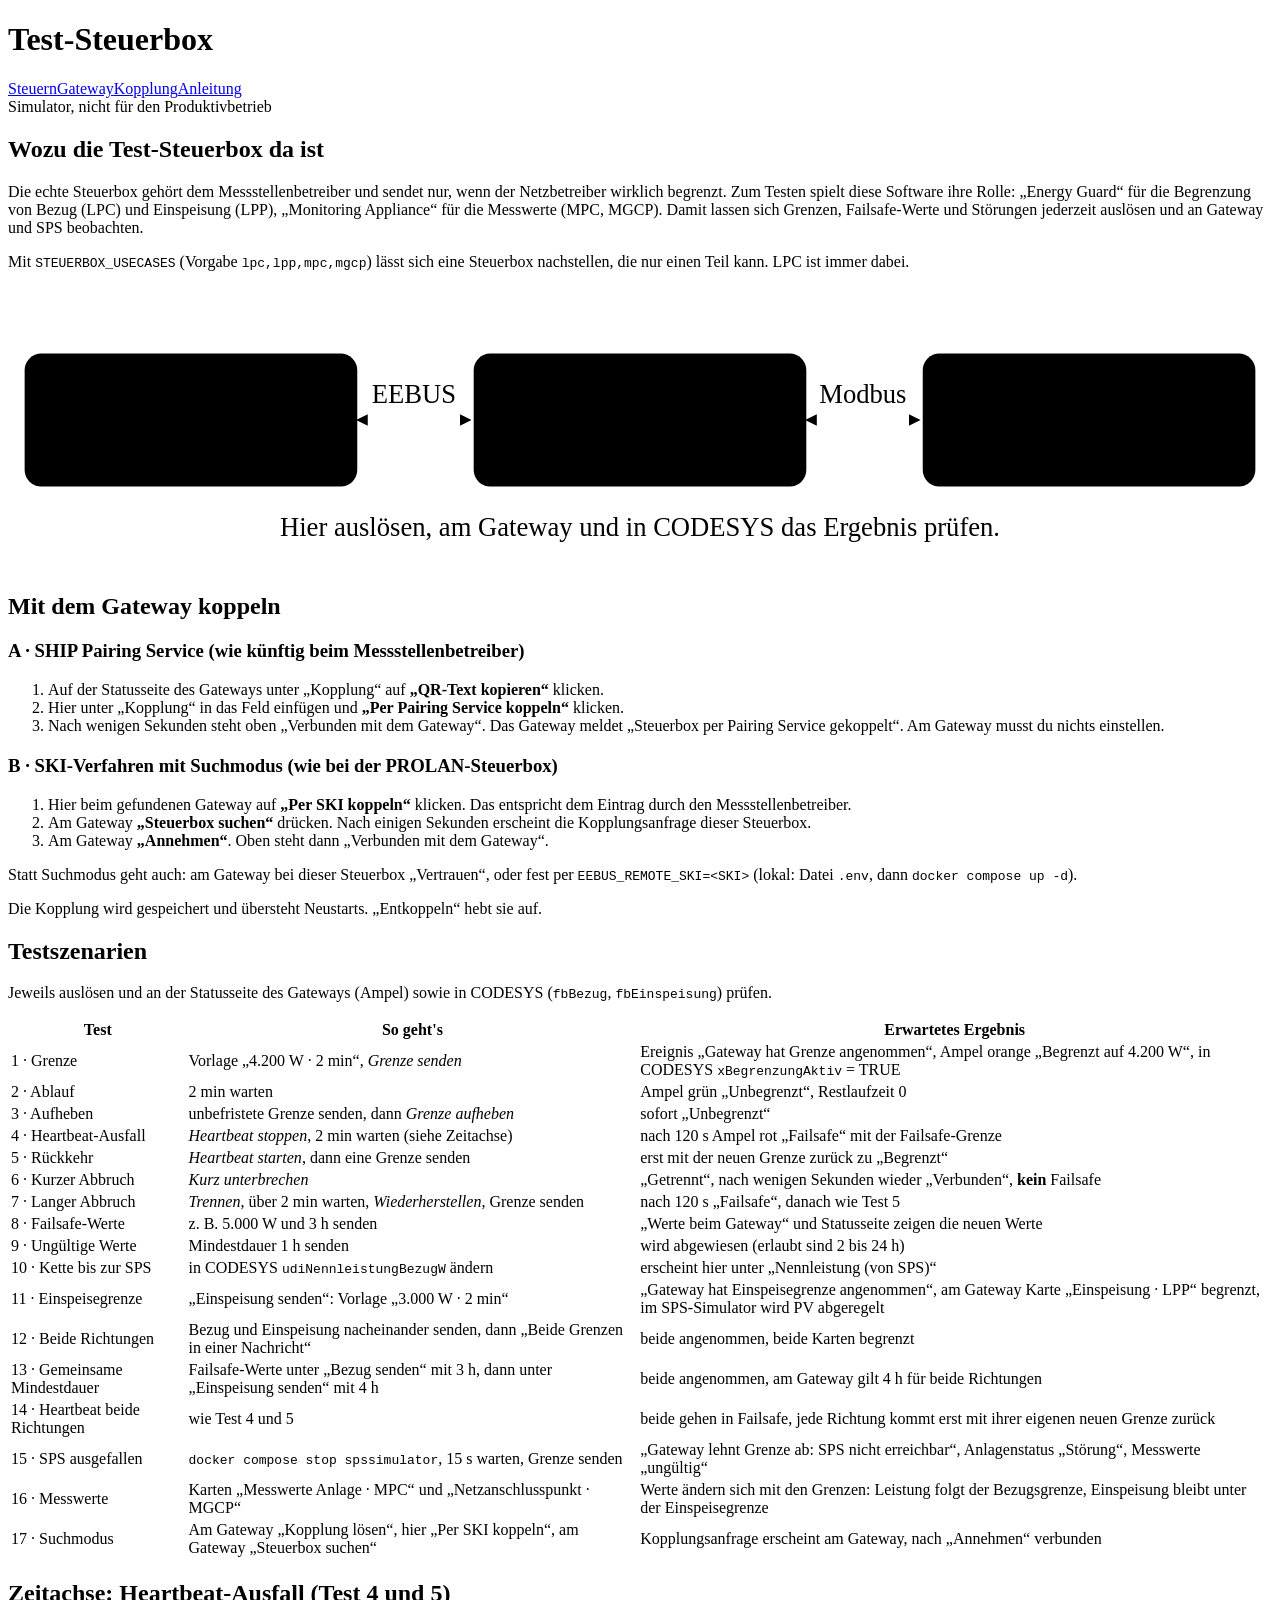
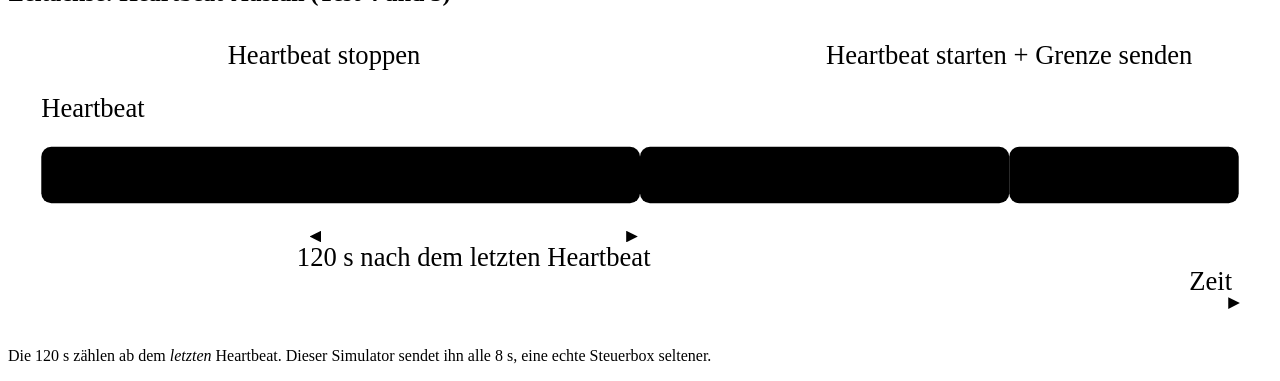
<file: testwerkzeuge/steuerbox/web/anleitung.html>
<!DOCTYPE html>
<html lang="de">
<head>
<meta charset="utf-8">
<meta name="viewport" content="width=device-width, initial-scale=1">
<title>Anleitung · Test-Steuerbox</title>
<!--STIL-->
</head>
<body>
<main>
	<header>
		<div class="kopf">
			<h1>Test-Steuerbox</h1>
			<nav><a href="./#steuern">Steuern</a><a href="./#gateway">Gateway</a><a href="./#kopplung">Kopplung</a><a class="aktiv" href="anleitung">Anleitung</a></nav>
		</div>
		<span class="marke orange">Simulator, nicht für den Produktivbetrieb</span>
	</header>

	<div class="anleitung">

	<section class="karte">
		<h2>Wozu die Test-Steuerbox da ist</h2>
		<p>Die echte Steuerbox gehört dem Messstellenbetreiber und sendet nur, wenn der Netzbetreiber wirklich begrenzt. Zum Testen spielt diese Software ihre Rolle: „Energy Guard“ für die Begrenzung von Bezug (LPC) und Einspeisung (LPP), „Monitoring Appliance“ für die Messwerte (MPC, MGCP). Damit lassen sich Grenzen, Failsafe-Werte und Störungen jederzeit auslösen und an Gateway und SPS beobachten.</p>
		<p class="hinweis">Mit <code>STEUERBOX_USECASES</code> (Vorgabe <code>lpc,lpp,mpc,mgcp</code>) lässt sich eine Steuerbox nachstellen, die nur einen Teil kann. LPC ist immer dabei.</p>

		<svg class="schaubild" viewBox="0 0 760 170" role="img" aria-label="Testaufbau: Test-Steuerbox, Gateway, CODESYS oder SPS-Simulator">
			<defs>
				<marker id="pfeil1" viewBox="0 0 10 10" refX="9" refY="5" markerWidth="7" markerHeight="7" orient="auto-start-reverse"><path class="pfeilspitze" d="M0,0 L10,5 L0,10 z"/></marker>
			</defs>
			<rect class="orange" x="10" y="40" width="200" height="80" rx="10" stroke-width="1.5"/>
			<text x="110" y="74" text-anchor="middle" font-weight="600" font-size="14">Test-Steuerbox</text>
			<text x="110" y="94" text-anchor="middle" class="leise-text">diese Seite · Port 8091</text>

			<rect class="kasten" x="280" y="40" width="200" height="80" rx="10"/>
			<text x="380" y="74" text-anchor="middle" font-weight="600" font-size="14">Gateway</text>
			<text x="380" y="94" text-anchor="middle" class="leise-text">Statusseite · Port 8090</text>

			<rect class="kasten" x="550" y="40" width="200" height="80" rx="10"/>
			<text x="650" y="74" text-anchor="middle" font-weight="600" font-size="14">CODESYS</text>
			<text x="650" y="94" text-anchor="middle" class="leise-text">oder SPS-Simulator</text>

			<line class="linie" x1="210" y1="80" x2="278" y2="80" marker-end="url(#pfeil1)" marker-start="url(#pfeil1)"/>
			<text x="244" y="70" text-anchor="middle" class="leise-text">EEBUS</text>
			<line class="linie" x1="480" y1="80" x2="548" y2="80" marker-end="url(#pfeil1)" marker-start="url(#pfeil1)"/>
			<text x="514" y="70" text-anchor="middle" class="leise-text">Modbus</text>

			<text x="380" y="150" text-anchor="middle" class="leise-text">Hier auslösen, am Gateway und in CODESYS das Ergebnis prüfen.</text>
		</svg>
	</section>

	<section class="karte" style="margin-top:16px">
		<h2>Mit dem Gateway koppeln</h2>
		<h3>A · SHIP Pairing Service (wie künftig beim Messstellenbetreiber)</h3>
		<ol>
			<li>Auf der Statusseite des Gateways unter „Kopplung“ auf <strong>„QR-Text kopieren“</strong> klicken.</li>
			<li>Hier unter „Kopplung“ in das Feld einfügen und <strong>„Per Pairing Service koppeln“</strong> klicken.</li>
			<li>Nach wenigen Sekunden steht oben „Verbunden mit dem Gateway“. Das Gateway meldet „Steuerbox per Pairing Service gekoppelt“. Am Gateway musst du nichts einstellen.</li>
		</ol>
		<h3 style="margin-top:20px">B · SKI-Verfahren mit Suchmodus (wie bei der PROLAN-Steuerbox)</h3>
		<ol>
			<li>Hier beim gefundenen Gateway auf <strong>„Per SKI koppeln“</strong> klicken. Das entspricht dem Eintrag durch den Messstellenbetreiber.</li>
			<li>Am Gateway <strong>„Steuerbox suchen“</strong> drücken. Nach einigen Sekunden erscheint die Kopplungsanfrage dieser Steuerbox.</li>
			<li>Am Gateway <strong>„Annehmen“</strong>. Oben steht dann „Verbunden mit dem Gateway“.</li>
		</ol>
		<p class="hinweis">Statt Suchmodus geht auch: am Gateway bei dieser Steuerbox „Vertrauen“, oder fest per <code>EEBUS_REMOTE_SKI=&lt;SKI&gt;</code> (lokal: Datei <code>.env</code>, dann <code>docker compose up -d</code>).</p>
		<p class="hinweis">Die Kopplung wird gespeichert und übersteht Neustarts. „Entkoppeln“ hebt sie auf.</p>
	</section>

	<section class="karte" style="margin-top:16px">
		<h2>Testszenarien</h2>
		<p>Jeweils auslösen und an der Statusseite des Gateways (Ampel) sowie in CODESYS (<code>fbBezug</code>, <code>fbEinspeisung</code>) prüfen.</p>
		<table>
			<thead><tr><th>Test</th><th>So geht's</th><th>Erwartetes Ergebnis</th></tr></thead>
			<tbody>
				<tr><td>1 · Grenze</td><td>Vorlage „4.200 W · 2 min“, <em>Grenze senden</em></td><td>Ereignis „Gateway hat Grenze angenommen“, Ampel orange „Begrenzt auf 4.200 W“, in CODESYS <code>xBegrenzungAktiv</code> = TRUE</td></tr>
				<tr><td>2 · Ablauf</td><td>2 min warten</td><td>Ampel grün „Unbegrenzt“, Restlaufzeit 0</td></tr>
				<tr><td>3 · Aufheben</td><td>unbefristete Grenze senden, dann <em>Grenze aufheben</em></td><td>sofort „Unbegrenzt“</td></tr>
				<tr><td>4 · Heartbeat-Ausfall</td><td><em>Heartbeat stoppen</em>, 2 min warten (siehe Zeitachse)</td><td>nach 120 s Ampel rot „Failsafe“ mit der Failsafe-Grenze</td></tr>
				<tr><td>5 · Rückkehr</td><td><em>Heartbeat starten</em>, dann eine Grenze senden</td><td>erst mit der neuen Grenze zurück zu „Begrenzt“</td></tr>
				<tr><td>6 · Kurzer Abbruch</td><td><em>Kurz unterbrechen</em></td><td>„Getrennt“, nach wenigen Sekunden wieder „Verbunden“, <strong>kein</strong> Failsafe</td></tr>
				<tr><td>7 · Langer Abbruch</td><td><em>Trennen</em>, über 2 min warten, <em>Wiederherstellen</em>, Grenze senden</td><td>nach 120 s „Failsafe“, danach wie Test 5</td></tr>
				<tr><td>8 · Failsafe-Werte</td><td>z. B. 5.000 W und 3 h senden</td><td>„Werte beim Gateway“ und Statusseite zeigen die neuen Werte</td></tr>
				<tr><td>9 · Ungültige Werte</td><td>Mindestdauer 1 h senden</td><td>wird abgewiesen (erlaubt sind 2 bis 24 h)</td></tr>
				<tr><td>10 · Kette bis zur SPS</td><td>in CODESYS <code>udiNennleistungBezugW</code> ändern</td><td>erscheint hier unter „Nennleistung (von SPS)“</td></tr>
				<tr><td>11 · Einspeisegrenze</td><td>„Einspeisung senden“: Vorlage „3.000 W · 2 min“</td><td>„Gateway hat Einspeisegrenze angenommen“, am Gateway Karte „Einspeisung · LPP“ begrenzt, im SPS-Simulator wird PV abgeregelt</td></tr>
				<tr><td>12 · Beide Richtungen</td><td>Bezug und Einspeisung nacheinander senden, dann „Beide Grenzen in einer Nachricht“</td><td>beide angenommen, beide Karten begrenzt</td></tr>
				<tr><td>13 · Gemeinsame Mindestdauer</td><td>Failsafe-Werte unter „Bezug senden“ mit 3 h, dann unter „Einspeisung senden“ mit 4 h</td><td>beide angenommen, am Gateway gilt 4 h für beide Richtungen</td></tr>
				<tr><td>14 · Heartbeat beide Richtungen</td><td>wie Test 4 und 5</td><td>beide gehen in Failsafe, jede Richtung kommt erst mit ihrer eigenen neuen Grenze zurück</td></tr>
				<tr><td>15 · SPS ausgefallen</td><td><code>docker compose stop spssimulator</code>, 15 s warten, Grenze senden</td><td>„Gateway lehnt Grenze ab: SPS nicht erreichbar“, Anlagenstatus „Störung“, Messwerte „ungültig“</td></tr>
				<tr><td>16 · Messwerte</td><td>Karten „Messwerte Anlage · MPC“ und „Netzanschlusspunkt · MGCP“</td><td>Werte ändern sich mit den Grenzen: Leistung folgt der Bezugsgrenze, Einspeisung bleibt unter der Einspeisegrenze</td></tr>
				<tr><td>17 · Suchmodus</td><td>Am Gateway „Kopplung lösen“, hier „Per SKI koppeln“, am Gateway „Steuerbox suchen“</td><td>Kopplungsanfrage erscheint am Gateway, nach „Annehmen“ verbunden</td></tr>
			</tbody>
		</table>
	</section>

	<section class="karte" style="margin-top:16px">
		<h2>Zeitachse: Heartbeat-Ausfall (Test 4 und 5)</h2>
		<svg class="schaubild" viewBox="0 0 760 180" role="img" aria-label="Zeitachse: nach dem Stoppen des Heartbeats bleibt das Gateway 120 Sekunden begrenzt, dann Failsafe, nach Heartbeat und neuer Grenze wieder begrenzt">
			<defs>
				<marker id="pfeil2" viewBox="0 0 10 10" refX="9" refY="5" markerWidth="7" markerHeight="7" orient="auto-start-reverse"><path class="pfeilspitze" d="M0,0 L10,5 L0,10 z"/></marker>
			</defs>
			<text x="20" y="54" class="leise-text">Heartbeat</text>
			<g class="linie">
				<line x1="90" y1="44" x2="90" y2="60"/><line x1="112" y1="44" x2="112" y2="60"/><line x1="134" y1="44" x2="134" y2="60"/>
				<line x1="156" y1="44" x2="156" y2="60"/><line x1="178" y1="44" x2="178" y2="60"/>
				<line x1="612" y1="44" x2="612" y2="60"/><line x1="634" y1="44" x2="634" y2="60"/><line x1="656" y1="44" x2="656" y2="60"/>
				<line x1="678" y1="44" x2="678" y2="60"/><line x1="700" y1="44" x2="700" y2="60"/><line x1="722" y1="44" x2="722" y2="60"/>
			</g>

			<rect class="orange" x="20" y="72" width="360" height="34" rx="6" stroke-width="1.5"/>
			<text x="105" y="94" text-anchor="middle" font-size="13" font-weight="600">Begrenzt</text>
			<rect class="rot" x="380" y="72" width="222" height="34" rx="6" stroke-width="1.5"/>
			<text x="491" y="94" text-anchor="middle" font-size="13" font-weight="600">Failsafe</text>
			<rect class="orange" x="602" y="72" width="138" height="34" rx="6" stroke-width="1.5"/>
			<text x="671" y="94" text-anchor="middle" font-size="13" font-weight="600">Begrenzt</text>

			<line class="linie" x1="190" y1="30" x2="190" y2="112" stroke-dasharray="4 3"/>
			<text x="190" y="22" text-anchor="middle" class="leise-text">Heartbeat stoppen</text>
			<line class="linie" x1="602" y1="30" x2="602" y2="112" stroke-dasharray="4 3"/>
			<text x="602" y="22" text-anchor="middle" class="leise-text">Heartbeat starten + Grenze senden</text>

			<line class="linie" x1="182" y1="126" x2="378" y2="126" marker-end="url(#pfeil2)" marker-start="url(#pfeil2)"/>
			<text x="280" y="144" text-anchor="middle" class="leise-text">120 s nach dem letzten Heartbeat</text>
			<line class="linie" x1="20" y1="166" x2="740" y2="166" marker-end="url(#pfeil2)"/>
			<text x="736" y="158" text-anchor="end" class="leise-text">Zeit</text>
		</svg>
		<p class="legende">Die 120 s zählen ab dem <em>letzten</em> Heartbeat. Dieser Simulator sendet ihn alle 8 s, eine echte Steuerbox seltener.</p>
	</section>

	</div>
</main>
</body>
</html>
</file>
